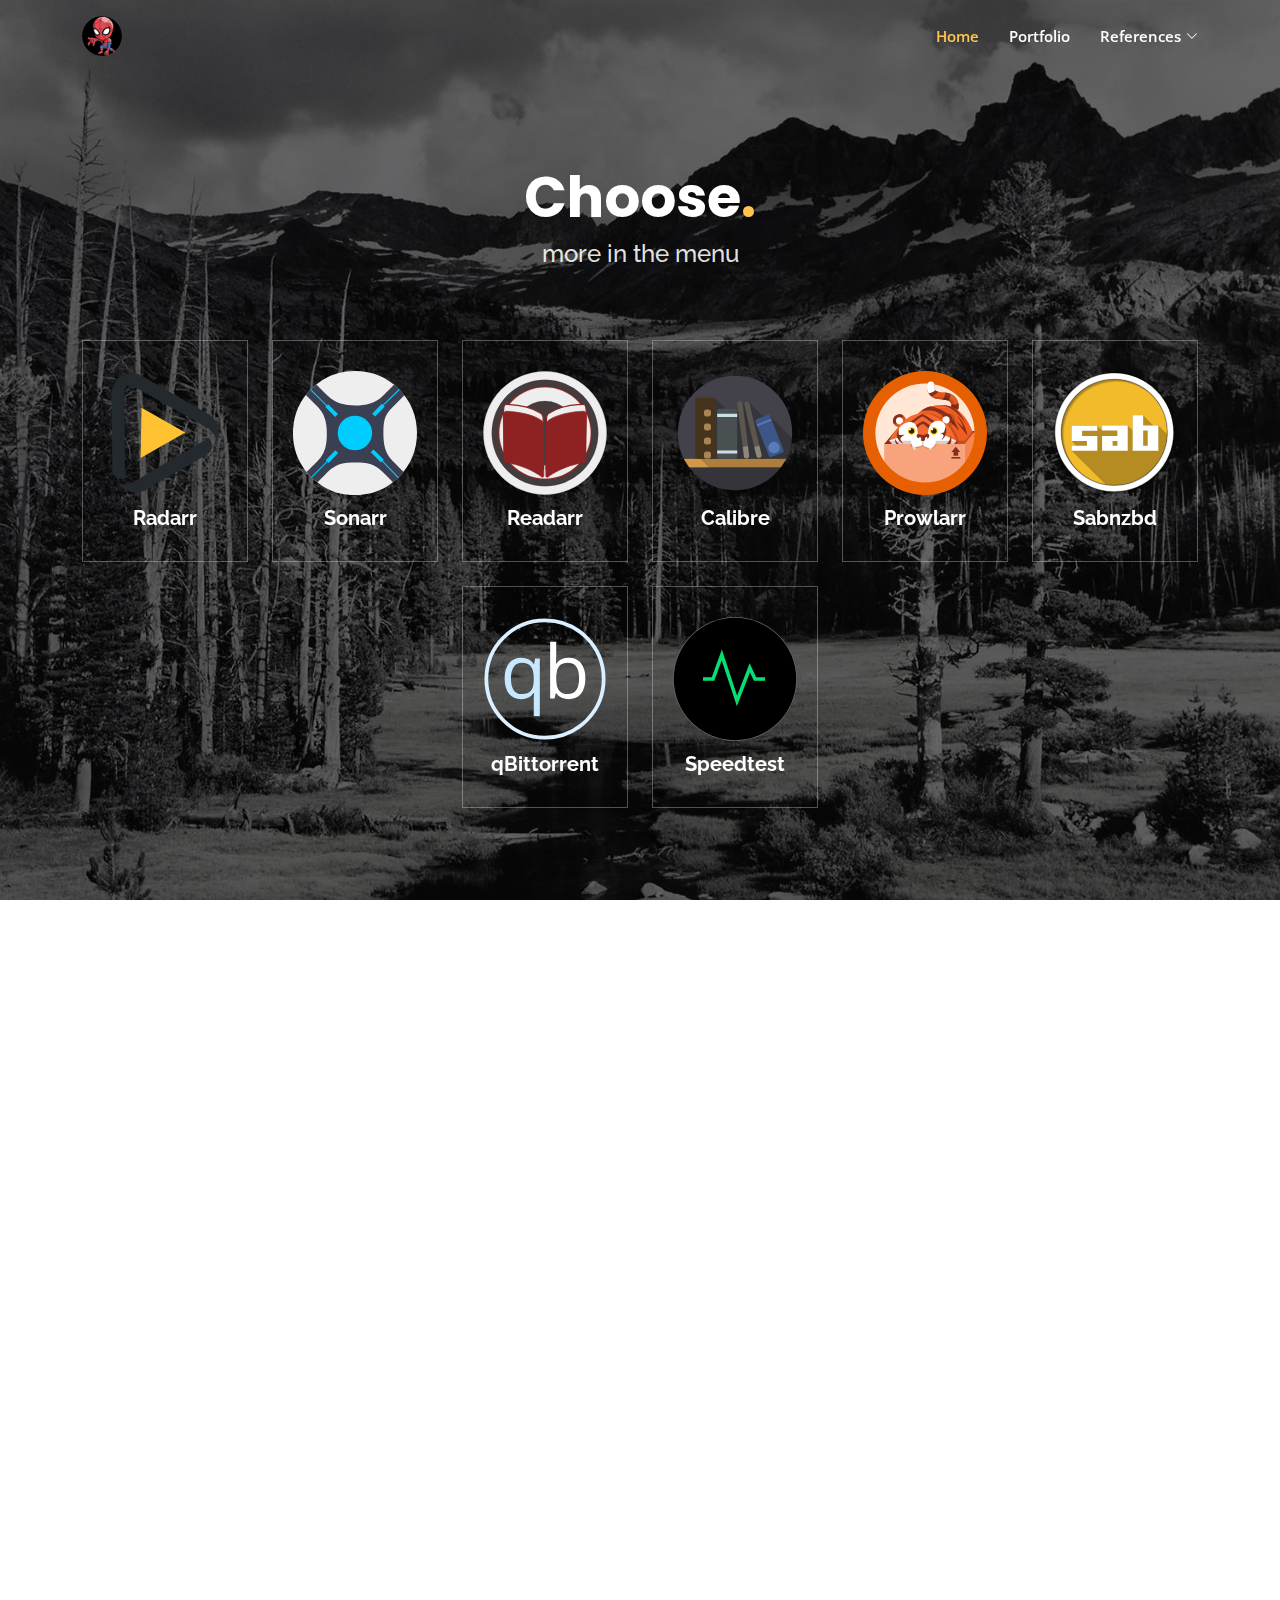
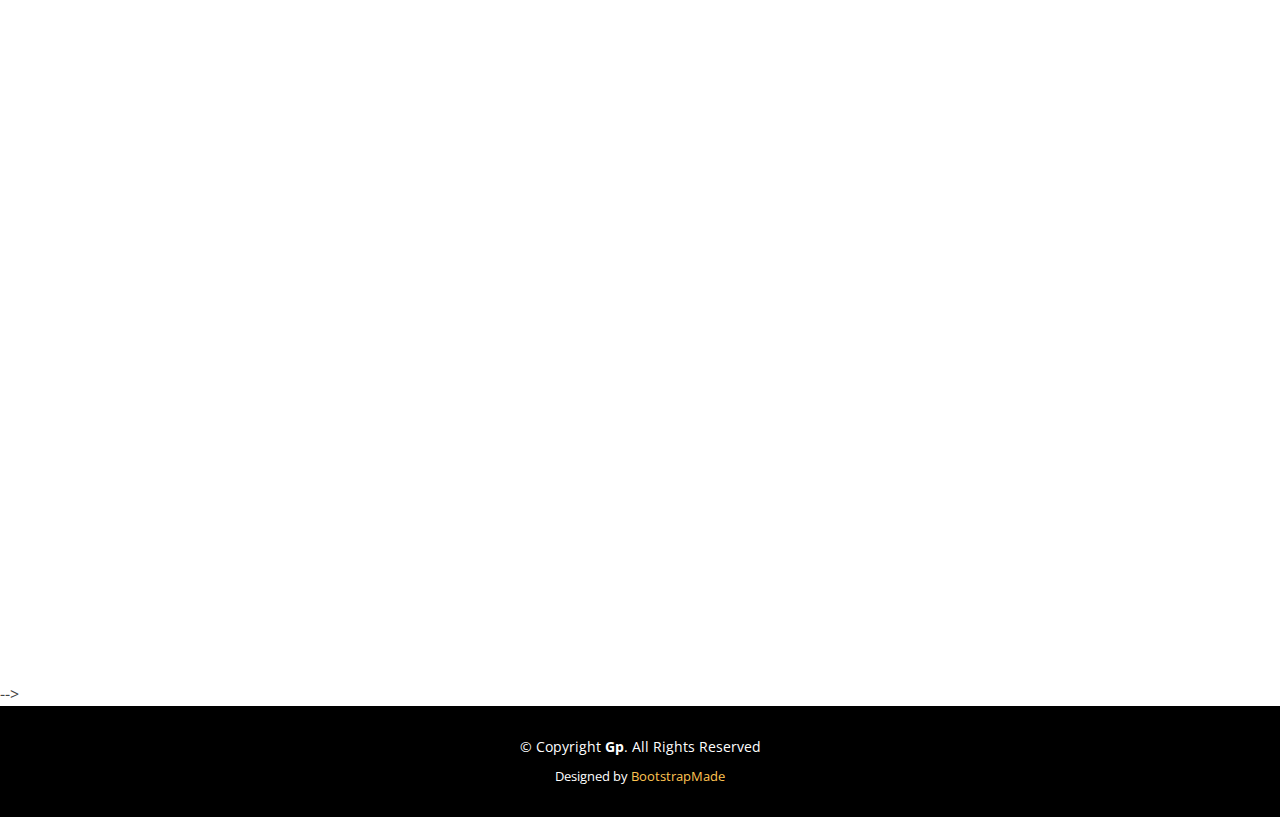
<file: index.html>
<!DOCTYPE html>
<html lang="en">

<head>
  <meta charset="utf-8">
  <meta content="width=device-width, initial-scale=1.0" name="viewport">

  <title>HomeServer Index</title>
  <meta content="" name="description">
  <meta content="" name="keywords">

  <!-- Favicons -->
  <link href="assets/img/Override/sm.png" rel="icon">

  <!-- Google Fonts -->
  <link href="https://fonts.googleapis.com/css?family=Open+Sans:300,300i,400,400i,600,600i,700,700i|Raleway:300,300i,400,400i,500,500i,600,600i,700,700i|Poppins:300,300i,400,400i,500,500i,600,600i,700,700i" rel="stylesheet">

  <!-- Vendor CSS Files -->
  <link href="assets/vendor/aos/aos.css" rel="stylesheet">
  <link href="assets/vendor/bootstrap/css/bootstrap.min.css" rel="stylesheet">
  <link href="assets/vendor/bootstrap-icons/bootstrap-icons.css" rel="stylesheet">
  <link href="assets/vendor/boxicons/css/boxicons.min.css" rel="stylesheet">
  <link href="assets/vendor/glightbox/css/glightbox.min.css" rel="stylesheet">
  <link href="assets/vendor/remixicon/remixicon.css" rel="stylesheet">
  <link href="assets/vendor/swiper/swiper-bundle.min.css" rel="stylesheet">

  <!-- Template Main CSS File -->
  <link href="assets/css/style.css" rel="stylesheet">

  <!-- =======================================================
  * Template Name: Gp
  * Updated: Jan 29 2024 with Bootstrap v5.3.2
  * Template URL: https://bootstrapmade.com/gp-free-multipurpose-html-bootstrap-template/
  * Author: BootstrapMade.com
  * License: https://bootstrapmade.com/license/
  ======================================================== -->
</head>

<body>

  <!-- ======= Header ======= -->
  <header id="header" class="fixed-top ">
    <div class="container d-flex align-items-center justify-content-lg-between">

      <h1 class="logo me-auto me-lg-0 col-1"><a href="side.html"><img src="assets/img/Override/sm.png" alt="" class="img-fluid"></a></h1>
      <!-- Uncomment below if you prefer to use an image logo -->
      <!-- <a href="index.html" class="logo me-auto me-lg-0"><img src="assets/img/logo.png" alt="" class="img-fluid"></a>-->

      <nav id="navbar" class="navbar order-last order-lg-0">
        <ul>
          <li><a class="nav-link scrollto active" href="#hero">Home</a></li>
          <!-- <li><a class="nav-link scrollto" href="#about">About</a></li> -->
          <!-- <li><a class="nav-link scrollto" href="#services">Services</a></li> -->
          <li><a class="nav-link scrollto " href="#portfolio">Portfolio</a></li>
          <!-- <li><a class="nav-link scrollto" href="#team">Team</a></li> -->
          <li class="dropdown"><a href="#"><span>References</span> <i class="bi bi-chevron-down"></i></a>
            <ul>
              
              <li class="dropdown"><a href="#"><span>Other Links</span> <i class="bi bi-chevron-right"></i></a>
                <ul>
                  <li><a  onclick="gourl('https://account.proton.me/login');">Proton</a></li>
                  <li><a  onclick="gourl('https://members.easynews.com/login');">EasyNews</a></li>
                  <li><a  onclick="gourl('https://nzbgeek.info/logon.php');">NZBgeek</a></li>
                </ul>
              </li>
              
              <li class="dropdown"><a href="#"><span>Containers/Guides</span> <i class="bi bi-chevron-right"></i></a>
                <ul>
                  <li><a onclick="gourl('https://dockstarter.com/');">DockSTARTer</a></li>
                  <li><a onclick="gourl('https://wiki.servarr.com/');">Servarr Wiki</a></li>
                  <li><a onclick="gourl('https://github.com/qdm12/gluetun');">Gluetun</a></li>
                  <li><a onclick="gourl('https://trash-guides.info/Hardlinks/How-to-setup-for/Docker/');">TRaSH Guides</a></li>
                  <li><a onclick="gourl('https://hub.docker.com/');">docker hub</a></li>
                </ul>
              </li>
              <li class="dropdown"><a href="#"><span>To Do</span> <i class="bi bi-chevron-right"></i></a>
                <ul>
                  <li><a onclick="gourl('https://recyclarr.dev/wiki/');">Recyclarr</a></li>
                  <li><a onclick="gourl('https://dockstarter.com/apps/h5ai/');">H5ai (file browser -- or paperless ngx)</a></li>
                  <li><a onclick="gourl('https://dockstarter.com/apps/piwigo/');">Piwigo (photos)</a></li>
                  <li><a onclick="gourl('https://dockstarter.com/apps/photostructure/');">PhotoStructure</a></li>
                  <li><a onclick="gourl('https://damselfly.info/');">damselfly (photos --or PhotoPrism or Lychee)</a></li>
                  <li><a onclick="gourl('https://dockstarter.com/apps/mylar3/');">Mylar3</a></li>
                  <li><a onclick="gourl('https://dockstarter.com/apps/adguard/');">Adguard</a></li>
                  <li><a onclick="gourl('https://dockstarter.com/apps/samba/');">Samba</a></li>
                  <li><a onclick="gourl('https://dockstarter.com/apps/jellyfin/');">Jellyfin ?</a></li>
                  <li><a onclick="gourl('https://github.com/awesome-selfhosted/awesome-selfhosted?tab=readme-ov-file#awesome-selfhosted');">Awesome-Selfhosted</a></li>
                </ul>
              </li>
            </ul>
          </li>
          <!-- <li><a class="nav-link scrollto" href="#contact">Contact</a></li> -->
        </ul>
        <i class="bi bi-list mobile-nav-toggle"></i>
      </nav><!-- .navbar -->

      <!-- <a href="#about" class="get-started-btn scrollto">Get Started</a> -->

    </div>
  </header><!-- End Header -->

  <!-- ======= Hero Section ======= -->
  <section id="hero" class="d-flex align-items-center justify-content-center">
    <div class="container" data-aos="fade-up">

      <div class="row justify-content-center" data-aos="fade-up" data-aos-delay="150">
        <div class="col-xl-6 col-lg-8">
          <h1>Choose<span>.</span></h1>
          <h2>more in the menu</h2>
        </div>
      </div>

      <div class="row gy-4 mt-5 justify-content-center" data-aos="zoom-in" data-aos-delay="250">
        <div class="col-xl-2 col-md-3 col-sm-4">
          <div class="icon-box" onclick="goto(7878);"">
            <svg viewBox="0 0 1024 1024" xmlns="http://www.w3.org/2000/svg" xmlns:xlink="http://www.w3.org/1999/xlink"><defs><path id="a" d="m0 0h1024v1024h-1024z"/><clipPath id="b"><use clip-rule="evenodd" xlink:href="#a"/></clipPath></defs><g clip-path="url(#b)"><use fill="none" xlink:href="#a"/><g transform="translate(70 21.00012)"><path d="m105.302 154.943 7.522 714.549c-60.173 7.522-105.30242-22.565-105.30242-82.737l-7.52158-594.205c0-188.03894 172.996-233.1684 278.298-157.9526l534.032 308.3846c75.216 52.651 90.259 150.431 52.651 218.125-7.521-52.651-30.086-82.737-75.216-112.823l-601.726-338.471c-45.129-30.0862-82.737-22.5646-82.737 45.13z" fill="#24292e"/><path d="m0 376.079c45.1295 15.043 90.259 7.521 127.867-15.043l616.769-361.036c37.608 52.651 30.087 105.302-15.043 135.388l-518.989 300.863c-75.216 37.608-172.9961 0-210.604-60.172z" fill="#24292e" transform="translate(60.17249 531.0214)"/><path d="m0 413.687 368.557-210.604-361.03543-203.083z" fill="#ffc230" transform="translate(240.6902 282.8092)"/></g></g></svg>
            <h3><a>Radarr</a></h3>
          </div>
        </div>
        <div class="col-xl-2 col-md-3 col-sm-4">
          <div class="icon-box" onclick="goto(8989);">
            <svg viewBox="0 0 216.7 216.9" xmlns="http://www.w3.org/2000/svg"><g clip-rule="evenodd"><path d="m216.7 108.45c0 29.833-10.533 55.4-31.6 76.7-.7.833-1.483 1.6-2.35 2.3-3.466 3.4-7.133 6.484-11 9.25-18.267 13.467-39.367 20.2-63.3 20.2-23.967 0-45.033-6.733-63.2-20.2-4.8-3.4-9.3-7.25-13.5-11.55-16.367-16.266-26.417-35.167-30.15-56.7-.733-4.2-1.217-8.467-1.45-12.8-.1-2.4-.15-4.8-.15-7.2 0-2.533.05-4.95.15-7.25 0-.233.066-.467.2-.7 1.567-26.6 12.033-49.583 31.4-68.95 21.3-21.033 46.867-31.55 76.7-31.55 29.933 0 55.484 10.517 76.65 31.55 21.067 21.433 31.6 47.067 31.6 76.9z" fill="#eee" fill-rule="evenodd"/><path d="m194.65 42.5-22.4 22.4c-13.098 13.098-14.25 24.5-14.25 44.6 0 17.934 2.852 34.352 16.2 47.7 9.746 9.746 19 18.95 19 18.95-2.5 3.067-5.2 6.067-8.1 9-.7.833-1.483 1.6-2.35 2.3-2.533 2.5-5.167 4.817-7.9 6.95l-17.55-17.55c-15.598-15.6-27.996-17.1-48.6-17.1-19.77 0-33.223 1.822-47.7 16.3-8.647 8.647-18.55 18.6-18.55 18.6-3.767-2.867-7.333-6.034-10.7-9.5-2.8-2.8-5.417-5.667-7.85-8.6 0 0 9.798-9.848 19.15-19.2 13.852-13.853 16.1-29.916 16.1-47.85 0-17.5-2.874-33.823-15.6-46.55-8.835-8.836-21.05-21-21.05-21 2.833-3.6 5.917-7.067 9.25-10.4 2.934-2.867 5.934-5.55 9-8.05l20.35 20.35c13.002 13.002 29.667 16.35 47.6 16.35 18.467 0 35.077-3.577 48.6-17.1 8.32-8.32 19.3-19.25 19.3-19.25 2.9 2.367 5.733 4.933 8.5 7.7 3.467 3.533 6.65 7.183 9.55 10.95z" fill="#3a3f51" fill-rule="evenodd"/><g><path d="m78.7 114c-.2-1.167-.332-2.35-.4-3.55-.032-.667-.05-1.333-.05-2 0-.7.018-1.367.05-2 0-.067.018-.133.05-.2.435-7.367 3.334-13.733 8.7-19.1 5.9-5.833 12.984-8.75 21.25-8.75 8.3 0 15.384 2.917 21.25 8.75 5.834 5.934 8.75 13.033 8.75 21.3s-2.916 15.35-8.75 21.25c-.2.233-.416.45-.65.65-.966.933-1.982 1.783-3.05 2.55-5.065 3.733-10.916 5.6-17.55 5.6s-12.466-1.866-17.5-5.6c-1.332-.934-2.582-2-3.75-3.2-4.532-4.5-7.316-9.734-8.35-15.7z" fill="#0cf" fill-rule="evenodd"/><g fill="none" stroke="#0cf" stroke-miterlimit="1"><path d="m157.8 59.75-15 14.65m-112.015-41.874 40.865 40.724m84.6 84.25 27.808 28.78m1.855-153.894-28.113 27.364m-125.45 126 27.35-27.4" stroke-width="2"/><path d="m157.8 59.75-16.95 17.2m-81.88-16.346 17.2 17.15m-16.547 80.676 16.75-17.4m61.928-1.396 18.028 17.945" stroke-width="7"/></g></g></g></svg>
            <h3><a >Sonarr</a></h3>
          </div>
        </div>
        <div class="col-xl-2 col-md-3 col-sm-4">
          <div class="icon-box" onclick="goto(8787);">
            <svg viewBox="0 0 1024 1024" xmlns="http://www.w3.org/2000/svg">
              <g>
               <title>background</title>
               <rect x="-1" y="-1" id="canvas_background" fill="none"/>
               <g id="canvasGrid" display="none">
                <rect id="svg_1" x="0" y="0" stroke-width="0" fill="url(#gridpattern)"/>
               </g>
              </g>
              <g>
               <title>Layer 1</title>
               <ellipse fill="#eeeeee" stroke="#443c3c" stroke-width="1.5" cx="512" cy="512" id="svg_2" rx="510" ry="510"/>
               <ellipse fill="#443c3c" stroke-width="1.5" cx="512" cy="512" id="svg_11" rx="440" ry="440" stroke="#443c3c"/>
               <ellipse fill="#8e2222" stroke-width="1.5" cx="512" cy="512" id="svg_12" rx="387" ry="387" stroke="#443c3c"/>
               <ellipse fill="#eeeeee" stroke="#8e2222" stroke-width="1.5" cx="512" cy="512" id="svg_13" rx="378" ry="378"/>
               <ellipse fill="#443c3c" stroke="#443c3c" stroke-width="1.5" cx="510.666667" cy="513.333333" id="svg_14" rx="265" ry="265"/>
               <path stroke="#8e2222" fill="#eeeeee" stroke-width="10" d="m175.710053,681.237221c0,0 -5.075603,-356.007066 -5.710046,-356.665506c0.634444,-53.1059 17.499829,-47.829396 30.453616,-49.40506c198.582985,10.830065 270.910328,71.251644 275.351487,73.499378c13.323459,5.017718 20.936854,31.781547 20.302411,31.123108c0.634444,0.658439 4.441159,420.60147 3.806697,419.943031c3.172272,22.454778 -13.323459,21.001691 -13.957903,20.343251c-124.986737,-98.151681 -297.557264,-122.854211 -298.191708,-123.512651c-12.054554,-0.794647 -12.054554,-15.325552 -12.054554,-15.325552z" id="svg_3"/>
               <path stroke="#8e2222" fill="#eeeeee" stroke-width="10" d="m845.789157,682.063637c0,0 5.076028,-356.877704 5.710555,-357.537759c-0.634508,-53.235774 -17.501351,-47.946362 -30.456244,-49.525877c-198.600031,10.856551 -270.933583,71.425895 -275.375122,73.679122c-13.324597,5.029987 -20.938649,31.85927 -20.30415,31.199225c-0.634499,0.660045 -4.441539,421.630074 -3.807021,420.970029c-3.172522,22.509688 13.324597,21.053047 13.959106,20.393002c124.997443,-98.391719 297.582778,-123.154662 298.217286,-123.814708c12.05559,-0.796596 12.05559,-15.363034 12.05559,-15.363034z" id="svg_4"/>
               <path stroke="#8e2222" fill="#8e2222" stroke-width="5" d="m173.13558,738.570552c0,0 -5.15755,-356.007074 -5.80224,-356.665508c0.64469,-53.1059 17.78238,-47.8294 30.94532,-49.405065c201.78931,10.830064 275.28445,71.25165 279.79732,73.499376c13.53858,5.017723 21.2749,31.781547 20.63021,31.123113c0.64469,0.658434 4.51287,420.601482 3.86816,419.943038c3.22349,22.454782 -13.53858,21.001693 -14.18327,20.343258c-127.00477,-98.151686 -302.36163,-122.854214 -303.00631,-123.512658c-12.24919,-0.794646 -12.24919,-15.325554 -12.24919,-15.325554z" id="svg_5"/>
               <path stroke="#8e2222" fill="#8e2222" stroke-width="5" d="m848.36364,739.063651c0,0 5.15798,-356.877693 5.80276,-357.537747c-0.64476,-53.235766 -17.78391,-47.946356 -30.94796,-49.525871c-201.80636,10.856552 -275.30771,71.425894 -279.82096,73.67912c-13.53972,5.029983 -21.2767,31.859265 -20.63195,31.199221c-0.64475,0.660044 -4.51325,421.630055 -3.86849,420.970011c-3.22374,22.509691 13.53972,21.053041 14.18447,20.392997c127.01549,-98.391708 302.38716,-123.154653 303.03191,-123.814697c12.25022,-0.796596 12.25022,-15.363033 12.25022,-15.363033z" id="svg_6"/>
              </g>
             </svg>
            <h3><a >Readarr</a></h3>
          </div>
        </div>
        <div class="col-xl-2 col-md-3 col-sm-4">
          <div class="icon-box" onclick="goto(8082);">
            <svg enable-background="new 0 0 1024 1024" image-rendering="optimizeSpeed" viewBox="0 0 1024 1024" xmlns="http://www.w3.org/2000/svg"><path d="m969.65 351.3q-8.6-20.85-19.4-40.85c-4.05-7.55-8.35-15.05-12.9-22.4-19.55-31.7-43.4-61.65-71.55-89.8-92.15-92.15-203.45-138.25-333.8-138.25s-241.6 46.1-333.75 138.25-138.25 203.4-138.25 333.75 46.1 241.65 138.25 333.8 203.4 138.2 333.75 138.2 241.65-46.05 333.8-138.2c50.75-50.8 87.55-107.4 110.35-169.75 18.55-50.85 27.85-105.5 27.85-164.05 0-44.9-5.45-87.55-16.4-127.95-1.25-4.55-2.55-9.1-3.9-13.6-4.1-13.3-8.8-26.35-14.05-39.15z" fill-opacity=".098039"/><path d="m958.55 354.65c-.3-.75-.6-1.65-.9-2.55-6.45-18.25-14.15-36.05-23.15-53.65-3.8-7.4-7.95-14.95-12.3-22.4-20.3-34.5-45.8-67.2-76.35-97.75-72.45-72.45-156.75-116.45-252.8-131.9-.3-.05-.6-.1-.85-.15-16.25-2.6-32.8-4.4-50.05-5.35-9.7-.55-19.85-.85-30.1-.85-9.35 0-18.6.25-27.9.75-118.35 6.1-220.3 51.95-305.85 137.5-56.5 56.5-95.65 120.15-117.45 190.7q-20.8 67.2-20.8 143.05c0 61.95 10.45 119.6 30.95 172.2 2.7 6.95 5.45 13.5 8.35 20 3.1 6.95 6.4 13.75 9.55 20h-.025 143.175 703.175.025c3.3-6.55 6.5-13.2 9.55-20 2.95-6.6 5.7-13.25 8.35-20 0-.05 0-.15.05-.2 3.95-10.25 7.55-20.65 10.75-31.15 2.2-7.3 4.25-14.7 6.15-22.3 7.85-31.85 12.45-65.25 13.65-100.05.2-6.05.3-12.25.3-18.5 0-.65 0-1.35 0-2 0-.35 0-.65 0-1-.2-40.65-4.95-79.5-14.3-117-1.1-4.35-2.35-9-3.65-13.6-2.25-7.85-4.75-15.8-7.55-23.8zm-449.5 629.4h3c10.3 0 20.5-.3 30.1-.8 2.5-.15 4.75-.3 6.95-.45 20.2-1.45 39.9-4.05 58.7-7.7 7.95-1.55 15.8-3.3 23.4-5.15 30.45-7.65 59.55-18.3 87.25-31.8 12.8-6.3 25.35-13.2 37.6-20.7 3.05-1.9 6.05-3.8 9.05-5.75 14.65-9.5 28.65-19.75 42.25-30.9 13.25-10.9 26.05-22.5 38.5-34.95 11.85-11.85 22.95-24.05 33.3-36.5 3.55-4.3 7-8.6 10.45-13.1h-.025-585.525-169.475.025c13.4 17.4 27.85 33.75 43.7 49.6 28.4 28.4 58.65 52.45 89.8 71.55 3.35 2 6.25 3.75 9.15 5.45 19.75 11.55 39.65 21.25 60.15 29.3 6.45 2.6 12.6 4.85 18.8 6.95 16.2 5.55 32.75 10.15 49 13.75 25.95 5.6 52.05 9.1 78.95 10.5h.4c8.5.45 16.6.7 24.5.7z" fill="#43414a"/><path d="m928.9 736.25c2.15-3.95 4.25-7.95 6.35-12h-.025-703.175l72 72h585.525.025c10.95-14.15 21-28.85 30.1-44 3.2-5.35 6.3-10.75 9.2-16z" fill="#ae7f3c"/><path d="m88.9 724.25c2.2 4.3 4.25 8.2 6.35 12 3.1 5.65 6.1 10.85 9.2 16 9.2 15.25 19.3 30.05 30.15 44h-.025 169.475l-72-72h-143.175" fill="#d39847"/><path d="m509.05 984.05q1.5 0 3 0c10.3 0 20.5-.3 30.1-.8 2.5-.15 4.75-.3 6.95-.45 20.2-1.45 39.9-4.05 58.7-7.7 7.95-1.55 15.8-3.3 23.4-5.15 30.45-7.65 59.55-18.3 87.25-31.8 12.8-6.3 25.35-13.2 37.6-20.7 3.05-1.9 6.05-3.8 9.05-5.75 14.65-9.5 28.65-19.75 42.25-30.9 13.25-10.9 26.05-22.5 38.5-34.95 11.85-11.85 22.95-24.05 33.3-36.5 3.55-4.3 7-8.6 10.45-13.1h-.025-755 .025c12.5 16.25 25.95 31.55 40.2 46.1l3.5 3.5c28.4 28.4 58.65 52.45 89.8 71.55 3.35 2 6.25 3.75 9.15 5.45 19.75 11.55 39.65 21.25 60.15 29.3 6.45 2.6 12.6 4.85 18.8 6.95 16.2 5.55 32.75 10.15 49 13.75 25.95 5.6 52.05 9.1 78.95 10.5h.4c8.5.45 16.6.7 24.5.7zm444.15-300c3.95-10.25 7.55-20.65 10.75-31.15 2.2-7.3 4.25-14.7 6.15-22.3 5.4-21.8 9.25-44.4 11.6-67.9.2-2.65.45-5.45.7-8.3.05-.3.05-.6.1-.9l-.025-.025-183.425-183.425-24 36-148-148-18 41-32-32-21.1 85-21-21-91.575-10.675 12.375 12.375-23.7-13.7 11.325 1.325-93.325-93.325-141.625 497.2h726.8.025c3.3-6.55 6.5-13.2 9.55-20 2.95-6.6 5.7-13.25 8.35-20 0-.05 0-.15.05-.2z" fill-opacity=".2"/><path d="m443.375 320.375-11.325-1.325 23.7 13.7z" fill="#7e8197"/><path d="m354 240.1q0-20-20-20h-130.55c-13.35 0-20 6.65-20 20v464.1c0 13.35 6.65 20 20 20h130.55c13.35 0 20-6.65 20-20z" fill="#46331b"/><path d="m307.7 323.4c-3.9-3.9-8.6-5.85-14.15-5.85h-18c-5.55 0-10.25 1.95-14.15 5.85s-5.85 8.6-5.85 14.15v18c0 5.55 1.95 10.25 5.85 14.15s8.6 5.85 14.15 5.85h18c5.55 0 10.25-1.95 14.15-5.85s5.85-8.6 5.85-14.15v-18c0-5.55-1.95-10.25-5.85-14.15zm0 116c-3.9-3.9-8.6-5.85-14.15-5.85h-18c-5.55 0-10.25 1.95-14.15 5.85s-5.85 8.6-5.85 14.15v18c0 5.55 1.95 10.25 5.85 14.15s8.6 5.85 14.15 5.85h18c5.55 0 10.25-1.95 14.15-5.85s5.85-8.6 5.85-14.15v-18c0-5.55-1.95-10.25-5.85-14.15zm5.85 130.15c0-5.55-1.95-10.25-5.85-14.15s-8.6-5.85-14.15-5.85h-18c-5.55 0-10.25 1.95-14.15 5.85s-5.85 8.6-5.85 14.15v18c0 5.55 1.95 10.25 5.85 14.15s8.6 5.85 14.15 5.85h18c5.55 0 10.25-1.95 14.15-5.85s5.85-8.6 5.85-14.15zm0 116c0-5.55-1.95-10.25-5.85-14.15s-8.6-5.85-14.15-5.85h-18c-5.55 0-10.25 1.95-14.15 5.85s-5.85 8.6-5.85 14.15v18c0 5.55 1.95 10.25 5.85 14.15s8.6 5.85 14.15 5.85h18c5.55 0 10.25-1.95 14.15-5.85s5.85-8.6 5.85-14.15z" fill="#aa8356"/><path d="m530 332c0-13.35-6.65-20-20-20h-126q-20 0-20 20v372.2c0 13.35 6.65 20 20 20h126c13.35 0 20-6.65 20-20z" fill="#485052"/><path d="m530.5 379.1v-26h-166v26zm0 303v-26h-166v26z" fill="#cbdee3"/><path d="m809.87 391.327-6.629-16.842c-4.89-12.423-13.513-16.175-25.936-11.286l-83.746 32.964c-12.422 4.889-16.174 13.513-11.285 25.935l6.629 16.842zm90.571 284.71c12.422-4.889 16.174-13.513 11.285-25.935l-94.531-240.165-120.966 47.613 94.53 240.165c4.89 12.423 13.513 16.175 25.936 11.286zm-46.399-88.667c12.254 5.333 20.868 14.247 25.776 26.716 4.907 12.469 4.681 24.863-.651 37.118-5.332 12.254-14.247 20.868-26.716 25.775-12.469 4.908-24.863 4.682-37.117-.65-12.255-5.332-20.868-14.247-25.776-26.716s-4.682-24.863.651-37.117c5.332-12.255 14.247-20.868 26.715-25.776 12.469-4.908 24.863-4.682 37.118.65z" fill="#3c5687"/><path d="m817.195 409.937-7.325-18.61-120.967 47.613 7.326 18.61z" fill="#5377bb"/><path d="m854.042 587.37c-12.255-5.332-24.649-5.558-37.118-.65-12.468 4.908-21.383 13.521-26.715 25.776-5.333 12.254-5.559 24.648-.651 37.117s13.521 21.384 25.776 26.716c12.254 5.332 24.648 5.558 37.117.65 12.469-4.907 21.384-13.521 26.716-25.775 5.332-12.255 5.558-24.649.651-37.118-4.908-12.469-13.522-21.383-25.776-26.716z" fill="#597bb8"/><path d="m566.824 253.662c-4.359-3.378-9.267-4.722-14.773-4.024l-3.968.503q-8.235 1.043-13.303 7.582c-3.378 4.359-4.722 9.267-4.024 14.773l44.774 353.324 43.651-5.531-44.774-353.324c-.698-5.506-3.224-9.924-7.583-13.303z" fill="#5b574e"/><path d="m611.917 722.059c5.506-.697 9.924-3.223 13.303-7.582 3.378-4.359 4.722-9.267 4.024-14.773l-10.063-79.415-43.651 5.531 10.063 79.415c.698 5.506 3.224 9.924 7.583 13.303 4.359 3.378 9.267 4.722 14.773 4.024z" fill="#8e887b"/><path d="m623.31 255.355c-4.684-2.912-9.705-3.743-15.109-2.482l-3.896.909q-8.083 1.885-12.451 8.911c-2.912 4.685-3.743 9.705-2.482 15.11l80.919 346.835 42.849-9.997-80.918-346.835c-1.261-5.405-4.228-9.539-8.912-12.451z" fill="#5b574e"/><path d="m716.395 716.618c5.405-1.261 9.539-4.227 12.451-8.911 2.912-4.685 3.743-9.705 2.482-15.11l-18.188-77.956-42.849 9.997 18.187 77.956c1.261 5.405 4.228 9.539 8.912 12.451s9.705 3.743 15.109 2.482z" fill="#8e887b"/></svg>
            <h3><a >Calibre</a></h3>
          </div>
        </div>
        <div class="col-xl-2 col-md-3 col-sm-4">
          <div class="icon-box" onclick="goto(9696);">
            <svg viewBox="0 0 1024 1024"  xmlns="http://www.w3.org/2000/svg"><g transform="matrix(5.46133333013 0 0 -5.46133333013 765.42405916342 2013.63476255505)"><circle cx="-46.403" cy="-274.958" fill="#ffe6d5" fill-rule="evenodd" r="90" stroke-width="1.68178" transform="scale(1 -1)"/><path d="m-108.10156 258.50681 16.177 19.001 121.483.403-15.767-19.404z" fill="#83331b"/><path d="m-144.13477 321.99023v68.08399a24.036282 10.884353 0 0 1 21.68555 10.82031h125.7714856a18.14059 11.337869 0 0 1 -1.5078125-4.52344 18.14059 11.337869 0 0 1 16.5742189-11.29297v-63.08789z" fill="#f8a37b" transform="matrix(.75000002 0 0 -.75000002 0 500.00002)"/><path d="m-38.32356 249.89581c1.962 1.06 4.991 4.244 3.122 7.428-.346.589-.684.968-1.008 1.183h8.145c-1.06-2.333-4.89-5.155-4.89-5.155s-.313-.606-2.011-1.941c-.961-.754-2.341-1.237-3.358-1.515m-24.041.131c-1.001.465-2.455 1.262-3.478 2.348-1.708 1.813-2.052 4.191-2.052 4.191l-1.208 1.941h4.853c-.324-.215-.661-.594-1.007-1.183-1.797-3.062.935-6.124 2.892-7.297m22.287.961c-1.065.104-3.04.372-5.015 1.03-2.911.97-4.609 3.153-4.609 3.153s-3.275-2.001-7.641-2.796c-1.458-.265-2.408-.354-3.028-.354-.01 0-.019 0-.029 0-.087 1.464-.387 3.029-.387 3.029s-.827 2.653-2.068 3.457h5.168 20.083c-1.241-.804-2.069-3.457-2.069-3.457s-.464-2.425-.405-4.062" fill="#da845d"/><path d="m-60.78656 255.04981s.923-4.821 0-5.458c-.922-.637-6.926 3.548-4.47 7.732s4.47-2.274 4.47-2.274" fill="#dee6e3"/><path d="m-39.67256 255.04981s-.922-4.821 0-5.458c.923-.637 6.927 3.548 4.471 7.732s-4.471-2.274-4.471-2.274" fill="#dee6e3"/><path d="m-75.27356 295.45981c1.117-5.335-2.302-10.566-7.637-11.683s-10.565 2.302-11.682 7.637 2.302 10.566 7.637 11.683 10.565-2.302 11.682-7.637" fill="#d4541e"/><path d="m-79.13656 301.41081c-2.176 1.581-4.979 2.281-7.819 1.686-5.335-1.117-8.754-6.348-7.637-11.683.243-1.161.69-2.224 1.282-3.177 4.349 1.479 10.933 5.007 14.174 13.174" fill="#852e1b"/><path d="m-79.55556 294.56281c.621-2.97-1.282-5.881-4.252-6.503-2.969-.622-5.881 1.281-6.503 4.251s1.282 5.881 4.251 6.503c2.97.622 5.882-1.281 6.504-4.251" fill="#fff"/><path d="m-11.97056 297.29481c-2.292 0-4.427 1.456-5.185 3.752-.941 2.854.602 5.932 3.449 6.887 1.578.545 9.258 3.6 6.96 10.765-1.66 5.18-4.8 5.934-14.08 6.919-1.702.18-3.461.368-5.289.629-6.567.938-11.396 3.654-14.351 8.072-4.312 6.445-2.622 13.751-2.415 14.562.744 2.922 3.717 4.683 6.64 3.943 2.922-.745 4.687-3.718 3.942-6.64.002 0-.74-3.391.946-5.845 1.168-1.701 3.45-2.804 6.783-3.281 1.632-.233 3.292-.409 4.897-.58 8.623-.915 19.355-2.056 23.327-14.443 4.228-13.187-6.004-21.855-13.912-24.464-.568-.187-1.145-.276-1.712-.276" fill="#e2591e"/><path d="m-31.35356 340.33881-.162.262c-3.6-2.3-8.146-2.791-10.691-2.868.426-1.138.987-2.289 1.74-3.414.966-1.445 2.153-2.688 3.516-3.766 4.784.793 8.636 4.38 10.757 6.815-2.455.573-4.194 1.564-5.16 2.971" fill="#852e1b"/><path d="m-19.75856 325.50081c3.913-.433 6.655-.862 8.622-1.688 1.349 2.24 3.232 5.957 3.93 10.147-2.897 1.167-6.016 1.739-9.03 2.126.263-2.716.078-7.398-3.522-10.585" fill="#852e1b"/><path d="m4.15644 311.99081c.613 2.488.673 5.256-.025 8.278-1.075-.869-2.457-1.657-4.202-2.11-2.954-.768-5.066-.721-6.408-.509.581-2.947-.577-5.128-2.15-6.674 4.852-2.119 9.593-.653 12.785 1.015" fill="#852e1b"/><path d="m-6.44656 314.85681c-.003.001-.006.003-.009.004.012.064.024.128.034.193l.001.002.028.238c.031.251.052.506.056.77l.001.16c-.004.338-.027.685-.081 1.047l.001-.001c-.066.45-.167.916-.322 1.404.111-.352.199-.693.265-1.025-.002 0-.004 0-.006.001.201-1.021.194-1.95.032-2.793m-.292 3.82c-.003.007-.005.015-.008.022-.856 2.671-2.105 4.165-4.386 5.121 2.281-.956 3.53-2.45 4.386-5.121.003-.007.005-.015.008-.022m-13.018 6.825c-.347.039-.704.077-1.07.116-1.702.18-3.461.368-5.29.629-.048.007-.097.014-.146.022.049-.008.098-.015.147-.022 1.828-.261 3.587-.449 5.289-.629.366-.039.723-.077 1.07-.116zm-6.54.772c-.007.001-.015.002-.023.003.008-.001.015-.002.023-.003m-.075.011c-.001 0-.002 0-.003 0z" fill="#83bad2"/><path d="m3.32344 309.50681c-.608.453-1.229.89-1.865 1.311.962.334 1.851.733 2.646 1.146.013-.008.025-.017.037-.026-.211-.844-.488-1.653-.818-2.431m-7.988 8.008c-.71 0-1.312.056-1.808.134-.066.332-.154.673-.265 1.025-.001.001-.001.002-.001.003-.003.007-.005.015-.008.022-.856 2.671-2.105 4.165-4.386 5.121.494.82 1.059 1.839 1.612 3.006 2.749-1.108 4.625-2.821 6.016-5.603.566-1.131.757-2.351.695-3.592-.685-.082-1.303-.116-1.855-.116m-15.092 7.987c-.347.039-.704.077-1.07.116-1.702.18-3.461.368-5.289.629-.049.007-.098.014-.147.022-.011.001-.023.003-.034.005-.008.001-.015.002-.023.003-.018.003-.035.005-.052.008-.001 0-.003 0-.003 0-4.878.737-8.769 2.481-11.64 5.178.341-.316.696-.619 1.064-.91.568.094 1.123.228 1.664.394 2.752-.893 6.221-1.645 10.437-1.887 2.795-.16 5.246-.326 7.403-.556-.54-1.068-1.287-2.095-2.31-3.002" fill="#ba4a1f"/><path d="m-36.95056 330.55281c-.368.291-.723.594-1.064.91-.306.287-.6.585-.883.893 1.024-.474 2.227-.959 3.611-1.409-.541-.166-1.096-.3-1.664-.394" fill="#6f2717"/><path d="m-11.13256 323.81981c-1.97.825-4.707 1.249-8.624 1.682 1.023.907 1.77 1.934 2.31 3.002 3.255-.346 5.842-.838 7.926-1.678-.553-1.167-1.118-2.186-1.612-3.006z" fill="#6f2717"/><path d="m1.45844 310.81781c-2.431 1.612-5.063 2.99-7.905 4.039.162.843.169 1.772-.032 2.793.002-.001.004-.001.006-.001.496-.078 1.098-.134 1.808-.134.552 0 1.17.034 1.855.116-.027-.549-.104-1.101-.219-1.652 2.551-1.103 4.934-2.454 7.133-4.015-.795-.413-1.684-.812-2.646-1.146" fill="#6f2717"/><path d="m1.95644 321.13981s-4.428 6.195-10.044 9.266c.233.715.442 1.456.617 2.217.927-.436 1.771-.935 2.477-1.507 4.964-4.019 6.95-9.976 6.95-9.976m-18.127 12.572c-3.248 1.173-5.535 1.865-5.535 1.865s2.427-.091 5.54-.568c.014-.409.015-.844-.005-1.297" fill="#e66733"/><path d="m-8.08756 330.40581c-.478.261-.964.5-1.456.71-2.364 1.009-4.67 1.89-6.627 2.596.02.453.019.888.005 1.297 2.763-.423 6.066-1.15 8.695-2.386-.175-.761-.384-1.502-.617-2.217" fill="#94401d"/><path d="m-57.68656 303.78381s14.474 17.064 43.825 12.94 40.267-42.45 40.267-42.45l-12.614-15.767h-71.478z" fill="#ef5d22"/><path d="m-53.06456 307.88981c3.118.854 8.074 1.536 15.715 1.011 18.532-1.273 42.591-30.99 42.591-30.99s-10.668 33.893-44.619 36.942c-6.085-1.951-10.642-4.693-13.687-6.963" fill="#852e1b"/><path d="m5.02844 263.29881h-4.184c-1.15 3.215-6.923 18.376-16.161 26.318-7.613 6.544-18.654 14.166-32.41 14.879.704.036 1.401.054 2.092.054 9.919 0 18.501-3.657 25.49-8.144.021.129.034.258.061.388.293 1.403.874 2.67 1.665 3.758 5.534-3.983 10.713-8.764 14.808-12.906-.999-.954-2.191-1.692-3.497-2.159 6.883-8.215 11.163-19.471 12.136-22.188m-6.338 27.706c-2.837 4.334-6.709 9.107-11.819 13.25.149.042.3.08.451.116l.167.041c.259.056.521.099.786.134l.227.033c.249.027.501.04.754.048.091.003.181.012.273.012h.023c.245 0 .492-.016.74-.034.09-.006.18-.006.271-.015.344-.035.689-.086 1.035-.159 5.335-1.117 8.754-6.347 7.637-11.682-.117-.56-.289-1.092-.492-1.606l-.034-.091c-.006-.016-.012-.031-.019-.047" fill="#c74d1f"/><path d="m-3.61056 287.64581c-4.095 4.142-9.274 8.923-14.808 12.906.616.847 1.361 1.585 2.198 2.193.269.196.548.378.835.545l.017.01c.278.161.564.309.857.443l.053.025c.278.125.562.236.852.335l.105.038c.124.04.248.078.373.114 5.11-4.143 8.982-8.916 11.819-13.25-.207-.503-.456-.98-.737-1.433v-.001c-.442-.711-.969-1.357-1.564-1.925" fill="#6f2717"/><path d="m-24.26856 296.79381c-1.117-5.335 2.303-10.565 7.637-11.682 5.335-1.117 10.566 2.302 11.683 7.637s-2.302 10.565-7.637 11.682-10.565-2.302-11.683-7.637" fill="#d4541e"/><path d="m-20.40556 302.74481c2.176 1.581 4.98 2.281 7.82 1.686 5.335-1.117 8.754-6.347 7.637-11.682-.243-1.162-.691-2.225-1.282-3.178-4.35 1.48-10.934 5.007-14.175 13.174" fill="#852e1b"/><path d="m-19.98556 295.89681c-.622-2.969 1.282-5.881 4.251-6.503 2.97-.622 5.881 1.282 6.503 4.251.622 2.97-1.281 5.882-4.251 6.504-2.97.621-5.881-1.282-6.503-4.252" fill="#fff"/><path d="m-95.60856 258.50681-4.852 4.94s15.465 31.449 36.75 38.724c21.286 7.276 38.024-3.64 48.394-12.554 10.37-8.915 16.373-26.926 16.373-26.926l-3.82-4.184z" fill="#f46a2f"/><path d="m-71.12356 289.57081s17.435 13.737 20.853 13.737c3.419 0 20.078-12.054 20.078-12.054l-2.762-3.317s-14.548 11.807-17.316 11.807-16.459-11.807-16.459-11.807z" fill="#852e1b"/><path d="m-62.48456 284.29281s10.016 8.491 12.885 8.491 12.401-7.399 12.401-7.399l-2.597-5.067s-7.579 8.22-9.804 8.22-10.777-7.641-10.777-7.641z" fill="#852e1b"/><path d="m-100.46056 263.44681 13.49 4.52s-4.302 14.009 8.251 20.74 18.102-.182 19.83-4.184c1.729-4.003 1.729-14.555 1.729-14.555h14.954s-.157 15.707 6.271 20.194c6.428 4.488 16.095 5.094 19.873-3.274 3.778-8.369 0-15.646 0-15.646l17.119-8.551-3.82-4.184h-92.845z" fill="#fff"/><path d="m-60.78656 277.91081c0-3.282-2.66-5.943-5.943-5.943-3.282 0-5.943 2.661-5.943 5.943s2.661 5.943 5.943 5.943c3.283 0 5.943-2.661 5.943-5.943" fill="#fddd04"/><path d="m-62.48456 277.91081c0-2.344-1.901-4.245-4.245-4.245s-4.244 1.901-4.244 4.245 1.9 4.244 4.244 4.244 4.245-1.9 4.245-4.244" fill="#391913"/><path d="m-67.62156 280.55381c0-.967-.784-1.751-1.751-1.751s-1.751.784-1.751 1.751.784 1.751 1.751 1.751 1.751-.784 1.751-1.751" fill="#fff"/><path d="m-27.01156 277.91081c0-3.282-2.661-5.943-5.943-5.943s-5.943 2.661-5.943 5.943 2.661 5.943 5.943 5.943 5.943-2.661 5.943-5.943" fill="#fddd04"/><path d="m-28.70956 277.91081c0-2.344-1.901-4.245-4.245-4.245s-4.244 1.901-4.244 4.245 1.9 4.244 4.244 4.244 4.245-1.9 4.245-4.244" fill="#391913"/><path d="m-33.84656 280.55381c0-.967-.784-1.751-1.752-1.751-.967 0-1.751.784-1.751 1.751s.784 1.751 1.751 1.751c.968 0 1.752-.784 1.752-1.751" fill="#fff"/><path d="m13.79144 258.50681h-12.371l3.821 4.184s-.072.214-.213.608h8.763l11.536 14.197c.723-1.989 1.073-3.206 1.078-3.222z" fill="#c74d1f"/><path d="m1.42044 258.50681h-4.184l3.82 4.184s-.071.214-.212.608h4.184c.141-.394.213-.608.213-.608z" fill="#a33f1e"/><path d="m1.05644 262.69081-1.217.608h1.005c.141-.394.212-.608.212-.608z" fill="#de581d"/><path d="m-2.76356 258.50681h-92.845l-4.706 4.792h100.154l1.217-.608-3.82-4.184" fill="#d5d0cd"/><path d="m-58.97456 271.48281s-5.68-1.462-7.755-6.855c-2.075-5.394.745-9.305 5.475-10.397 4.731-1.091 11.553 2.456 11.553 2.456s5.602-5.458 12.352-4.093c6.75 1.364 8.934 9.096 5.659 13.736-3.275 4.639-11.28 5.153-11.28 5.153s-12.179-3.488-16.004 0" fill="#fff"/><path d="m-49.70156 256.68681s.282-.27.773-.664v8.605c0 .37-.301.671-.671.671-.369 0-.671-.301-.671-.671v-8.217c.356.167.569.276.569.276" fill="#a6b9b5"/><g fill="#852e1b"><path d="m-42.30556 265.56381s4.394 5.176 1.554 7.403c-2.841 2.228-5.535-1.611-9.101-1.267s-7.301 3.095-8.825.572c-1.523-2.522 2.303-5.562 2.303-5.562s.908 2.659 3.196 1.379c2.289-1.28.361-3.99.361-3.99s1.685-1.104 3.059-1.331c1.374-.228 3.509 1.549 3.509 1.549s-1.109 3.074 1.246 4.262c2.356 1.189 2.698-3.015 2.698-3.015"/><path d="m-85.90456 281.52781s-3.367-4.374-3.094-10.832c.273-6.459 9.56-12.189 9.56-12.189l-3.656 5.688c-.913 1.42-.603 3.3.717 4.353l5.659 4.513s-7.641-2.456-8.914-.637c-1.274 1.82-.272 9.104-.272 9.104"/><path d="m-15.45756 285.37981s-.525-5.679-1.92-8.498c-1.396-2.82-6.217-1.547-6.217-1.547s5.367-2.729 5.367-4.457c0-1.729-3.639-7.186-3.639-7.186s11.817 7.446 6.409 21.688"/><path d="m-86.02656 258.50681s-2.365 1.758-3.882 4.245c-1.516 2.486-2.001 4.002-2.001 4.002s-.182-3.275.728-5.458 1.637-2.789 1.637-2.789z"/><path d="m-13.74056 258.50681s2.209 1.81 4.124 5.185c1.915 3.374 2.608 7.791 2.608 7.791s.909-6.366.303-9.095c-.607-2.729-1.577-3.881-1.577-3.881z"/><path d="m-4.78756 314.17381c-2.809 1.198-5.822 2.093-9.074 2.55-2.707.38-5.285.578-7.739.628 4.835-1.15 14.841-4.264 22.793-11.581 10.901-10.029 15.146-19.22 15.146-19.22s-6.557 18.098-21.126 27.623"/><path d="m1.95644 301.95081s7.105-5.586 11.35-16.571 4.124-13.897 4.124-13.897l-18.072 22.682 12.008-11.037s-.486 6.443-9.41 18.823"/></g><path d="m39.412109 296.11914-21.023437 25.87109v59.92579a9.2970522 17.233561 0 0 1 5.419922-3.23047 9.2970522 17.233561 0 0 1 5.197265 2.94336l10.40625-18.88477z" fill="#f6854f" transform="matrix(.75000002 0 0 -.75000002 0 500.00002)"/><path d="m-3.30956 240.43481h7.034v5.97h3.188l-6.705 7.626-6.705-7.626h3.188z" fill="#852e1b"/><path d="m.20744 238.61981h-6.705v-2.309h13.41v2.309z" fill="#852e1b"/><path d="m-4.28656 310.01981c-3.321 1.214-7.933 2.459-13.091 2.58-.665.016-1.339.023-2.015.023-2.736 0-5.535-.12-8.147-.292-1.365.475-2.782.899-4.25 1.261 3.254.749 7.275 1.374 11.627 1.374 1.151 0 2.323-.044 3.511-.14 1.663-.135 3.198-.364 4.61-.658 2.489-1.076 5.144-2.437 7.755-4.148" fill="#f06c34"/><path d="m-39.79556 311.08381s3.151 1.392 8.006 2.508c1.468-.362 2.885-.786 4.25-1.261-6.75-.447-12.256-1.247-12.256-1.247" fill="#94401d"/><path d="m1.05644 307.62781s-2.028 1.18-5.343 2.392c-2.611 1.711-5.266 3.072-7.755 4.148 9.116-1.899 13.098-6.54 13.098-6.54" fill="#94401d"/><path d="m-46.403322 368.70754a93.750002 93.750002 0 0 1 -93.749998-93.75001 93.750002 93.750002 0 0 1 93.749998-93.75 93.750002 93.750002 0 0 1 93.750003 93.75 93.750002 93.750002 0 0 1 -93.750003 93.75001zm0-18.75a75 75 0 0 0 75.000002-75.00001 75 75 0 0 0 -75.000002-75 75 75 0 0 0 -74.999998 75 75 75 0 0 0 74.999998 75.00001z" fill="#e66001" fill-rule="evenodd" stroke-width=".691367"/><path d="m-31.35356 340.33881c-1.686 2.454-.944 5.845-.946 5.845.745 2.922-1.02 5.895-3.942 6.64-2.923.74-5.896-1.021-6.64-3.943-.2-.781-1.757-7.578 1.972-13.834 2.907.545 7.163 1.779 10.204 4.534-.24.239-.463.488-.648.758" fill="#fff"/></g></svg>
            <h3><a >Prowlarr</a></h3>
          </div>
        </div>
        <div class="col-xl-2 col-md-3 col-sm-4">
          <div class="icon-box" onclick="goto(8090);">
            <svg viewBox="0 0 512 512" xmlns="http://www.w3.org/2000/svg"><text x="729.64" y="231.36"><tspan x="729.64" y="231.36"/></text><text transform="scale(4.0128 .2492)" x="378.91" y="579.26"/><text x="1310.91" y="151.36"><tspan x="1310.91" y="151.36"/></text><text transform="scale(4.0128 .2492)" x="523.76" y="258.22"/><text x="239.33" y="-29.9"><tspan x="239.33" y="-29.9"/></text><text transform="scale(4.0128 .2492)" x="256.72" y="-469.13"/><text x="1337.38" y="-246.37"><tspan x="1337.38" y="-246.37"/></text><text transform="scale(4.0128 .2492)" x="530.36" y="-1337.8"/><text x="1918.65" y="-326.37"><tspan x="1918.65" y="-326.37"/></text><text transform="scale(4.0128 .2492)" x="675.21" y="-1658.83"/><text x="1529.53" y="-798.77"><tspan x="1529.53" y="-798.77"/></text><text transform="scale(4.0128 .2492)" x="578.24" y="-3554.48"/><text x="2110.79" y="-878.78"><tspan x="2110.79" y="-878.78"/></text><text transform="scale(4.0128 .2492)" x="723.09" y="-3875.52"/><text x="277.99" y="535.94"><tspan x="277.99" y="535.94"/></text><g fill-rule="evenodd"><path d="m471.95 253.05c0 120.9-98.01 218.91-218.91 218.91s-218.91-98.01-218.91-218.91 98.01-218.91 218.91-218.91 218.91 98.01 218.91 218.91" fill="#f2bb2c"/><path d="m256 1c-140.83 0-255 114.17-255 255s114.17 255 255 255 255-114.17 255-255-114.17-255-255-255m8.827 44.931c120.9 0 218.9 98 218.9 218.9s-98 218.9-218.9 218.9-218.93-98-218.93-218.9 98.03-218.9 218.93-218.9" fill-opacity=".067"/><g fill-opacity=".129"><path d="m256 4.43c-138.94 0-251.57 112.63-251.57 251.57s112.63 251.57 251.57 251.57 251.57-112.63 251.57-251.57-112.63-251.57-251.57-251.57m5.885 38.556c120.9 0 218.9 98 218.9 218.9s-98 218.9-218.9 218.9-218.93-98-218.93-218.9 98.03-218.9 218.93-218.9"/><path d="m256 8.36c-136.77 0-247.64 110.87-247.64 247.64s110.87 247.64 247.64 247.64 247.64-110.87 247.64-247.64-110.87-247.64-247.64-247.64m2.942 31.691c120.9 0 218.9 98 218.9 218.9s-98 218.9-218.9 218.9-218.93-98-218.93-218.9 98.03-218.9 218.93-218.9"/></g><path d="m253.04 7.86c-135.42 0-245.19 109.78-245.19 245.19 0 135.42 109.78 245.19 245.19 245.19 135.42 0 245.19-109.78 245.19-245.19 0-135.42-109.78-245.19-245.19-245.19m0 26.297c120.9 0 218.9 98 218.9 218.9s-98 218.9-218.9 218.9-218.93-98-218.93-218.9 98.03-218.9 218.93-218.9z" fill="#fff" stroke="#000" stroke-opacity=".31" stroke-width="4.904"/></g><text x="729.64" y="231.36"><tspan x="729.64" y="231.36"/></text><text transform="scale(4.0128 .2492)" x="378.91" y="579.26"/><text x="1310.91" y="151.36"><tspan x="1310.91" y="151.36"/></text><text transform="scale(4.0128 .2492)" x="523.76" y="258.22"/><text x="239.33" y="-29.9"><tspan x="239.33" y="-29.9"/></text><text transform="scale(4.0128 .2492)" x="256.72" y="-469.13"/><text x="1337.38" y="-246.37"><tspan x="1337.38" y="-246.37"/></text><text transform="scale(4.0128 .2492)" x="530.36" y="-1337.8"/><text x="1918.65" y="-326.37"><tspan x="1918.65" y="-326.37"/></text><text transform="scale(4.0128 .2492)" x="675.21" y="-1658.83"/><text x="1529.53" y="-798.77"><tspan x="1529.53" y="-798.77"/></text><text transform="scale(4.0128 .2492)" x="578.24" y="-3554.48"/><text x="2110.79" y="-878.78"><tspan x="2110.79" y="-878.78"/></text><text transform="scale(4.0128 .2492)" x="723.09" y="-3875.52"/><text x="277.99" y="535.94"><tspan x="277.99" y="535.94"/></text><g fill-rule="evenodd"><path d="m329 182.86v62.25l-20.453-20.453h-105.84v20.646l-19.695-19.695h-105.84v63.808l18.826 18.826h-18.826v20.898l139.85 139.85c11.722 1.941 23.755 2.967 36.03 2.967 118.04 0 214.24-93.44 218.73-210.38l-36.926-36.926h-20.678l-41.797-41.797h-43.37" opacity=".25"/><path d="m329 182.86v146.28h105.84v-104.49h-62.47v-41.797h-43.37m-126.3 41.797v20.898h62.922v22.957h-62.922v60.63h105.84v-104.48h-105.84m-125.54.952v63.808h62.928v18.827h-62.928v20.898h105.84v-60.632h-62.922v-22.01h62.922v-20.898h-105.84m295.21 19.947h18.652v62.689h-18.652zm-126.3 43.862h20v18.827h-20z" fill="#fff"/></g></svg>
            <h3><a >Sabnzbd</a></h3>
          </div>
        </div>
        <div class="col-xl-2 col-md-3 col-sm-4">
          <div class="icon-box" onclick="goto(8091);">
            <svg viewBox="0 0 1024 1024" xmlns="http://www.w3.org/2000/svg" xmlns:xlink="http://www.w3.org/1999/xlink"><linearGradient id="a" gradientUnits="userSpaceOnUse" x1="348.2829" x2="782.05951" y1="0" y2="786.48322"><stop offset="0" stop-color="#72b4f5"/><stop offset="1" stop-color="#356ebf"/></linearGradient><g fill="none" fill-rule="evenodd" transform="matrix(.97656268 0 0 .9765624 11.999908 12.000051)"><circle cx="512" cy="512" fill="url(#a)" r="496" stroke="#daefff" stroke-width="32"/><path d="m712.898 332.399q66.657 0 103.38 45.671 37.03 45.364 37.03 128.684 0 83.32-37.34 129.61-37.03 45.98-103.07 45.98-33.02 0-60.484-12.035-27.156-12.344-45.672-37.649h-3.703l-10.8 43.512h-36.724v-480.172h51.227v116.65q0 39.191-2.469 70.359h2.47q35.796-50.61 106.155-50.61zm-7.406 42.894q-52.46 0-75.605 30.242-23.145 29.934-23.145 101.219 0 71.285 23.762 102.145 23.761 30.55 76.222 30.55 47.215 0 70.36-34.254 23.144-34.562 23.144-99.058 0-66.04-23.144-98.442-23.145-32.402-71.594-32.402z" fill="#fff"/><path d="m317.273 639.45q51.227 0 74.68-27.466 23.453-27.464 24.996-92.578v-11.418q0-70.976-24.07-102.144-24.07-31.168-76.223-31.168-45.055 0-69.125 35.18-23.762 34.87-23.762 98.75 0 63.879 23.454 97.515 23.761 33.328 70.05 33.328zm-7.715 42.894q-65.421 0-102.144-45.98-36.723-45.981-36.723-128.376 0-83.011 37.032-129.609 37.03-46.598 103.07-46.598 69.433 0 106.773 52.461h2.778l7.406-46.289h40.426v490.047h-51.227v-144.73q0-30.86 3.395-52.461h-4.012q-35.488 51.535-106.774 51.535z" fill="#c8e8ff"/></g></svg>
            <h3><a >qBittorrent</a></h3>
          </div>
        </div>
        <!-- <div class="col-xl-2 col-md-3 col-sm-4">
          <div class="icon-box" onclick="goto(8071);">
            <svg xmlns="http://www.w3.org/2000/svg" viewBox="0 0 24 24" style="fill: rgba(255, 194, 49, 1);">
              <path d="M2.165 19.551c.186.28.499.449.835.449h15c.4 0 .762-.238.919-.606l3-7A.998.998 0 0 0 21 11h-1V8c0-1.103-.897-2-2-2h-6.655L8.789 4H4c-1.103 0-2 .897-2 2v13h.007a1 1 0 0 0 .158.551zM18 8v3H6c-.4 0-.762.238-.919.606L4 14.129V8h14" 
                stroke="rgba(255, 194, 49. 1)"
                stroke-width="1"
              />
            </svg>
            <h3><a >gossa</a></h3>
          </div>
        </div> -->
        <div class="col-xl-2 col-md-3 col-sm-4">
          <div class="icon-box" onclick="goto(8070);">
            <svg version="1.0" xmlns="http://www.w3.org/2000/svg"
                viewBox="0 0 310.000000 310.000000"
                preserveAspectRatio="xMidYMid meet">
              <circle cx="155" cy="155" r="155" fill="#666666" />
              <circle cx="155" cy="155" r="153" fill="#000000" />
              <path d="M75,155 L100,155 L122,95 L160,210 L192,127 L205,155 L230,155"
                stroke="rgb(7,223,114)" fill="none" stroke-width="9" />
           </svg>
           <h3><a >Speedtest</a></h3>
          </div>
        </div>
      </div>

    </div>
  </section><!-- End Hero -->

  <main id="main">

    <!-- ======= ============= ======= -->
    <!-- ======= About Section ======= -->
<!--     <section id="about" class="about">
      <div class="container" data-aos="fade-up">

        <div class="row">
          <div class="col-lg-6 order-1 order-lg-2" data-aos="fade-left" data-aos-delay="100">
            <img src="assets/img/about.jpg" class="img-fluid" alt="">
          </div>
          <div class="col-lg-6 pt-4 pt-lg-0 order-2 order-lg-1 content" data-aos="fade-right" data-aos-delay="100">
            <h3>Voluptatem dignissimos provident quasi corporis voluptates sit assumenda.</h3>
            <p class="fst-italic">
              Lorem ipsum dolor sit amet, consectetur adipiscing elit, sed do eiusmod tempor incididunt ut labore et dolore
              magna aliqua.
            </p>
            <ul>
              <li><i class="ri-check-double-line"></i> Ullamco laboris nisi ut aliquip ex ea commodo consequat.</li>
              <li><i class="ri-check-double-line"></i> Duis aute irure dolor in reprehenderit in voluptate velit.</li>
              <li><i class="ri-check-double-line"></i> Ullamco laboris nisi ut aliquip ex ea commodo consequat. Duis aute irure dolor in reprehenderit in voluptate trideta storacalaperda mastiro dolore eu fugiat nulla pariatur.</li>
            </ul>
            <p>
              Ullamco laboris nisi ut aliquip ex ea commodo consequat. Duis aute irure dolor in reprehenderit in voluptate
              velit esse cillum dolore eu fugiat nulla pariatur. Excepteur sint occaecat cupidatat non proident
            </p>
          </div>
        </div>

      </div>
    </section> -->
    <!-- End About Section -->

    <!-- ======= =============== ======= -->
    <!-- ======= Clients Section ======= -->
<!--     <section id="clients" class="clients">
      <div class="container" data-aos="zoom-in">

        <div class="clients-slider swiper">
          <div class="swiper-wrapper align-items-center">
            <div class="swiper-slide"><img src="assets/img/clients/client-1.png" class="img-fluid" alt=""></div>
            <div class="swiper-slide"><img src="assets/img/clients/client-2.png" class="img-fluid" alt=""></div>
            <div class="swiper-slide"><img src="assets/img/clients/client-3.png" class="img-fluid" alt=""></div>
            <div class="swiper-slide"><img src="assets/img/clients/client-4.png" class="img-fluid" alt=""></div>
            <div class="swiper-slide"><img src="assets/img/clients/client-5.png" class="img-fluid" alt=""></div>
            <div class="swiper-slide"><img src="assets/img/clients/client-6.png" class="img-fluid" alt=""></div>
            <div class="swiper-slide"><img src="assets/img/clients/client-7.png" class="img-fluid" alt=""></div>
            <div class="swiper-slide"><img src="assets/img/clients/client-8.png" class="img-fluid" alt=""></div>
          </div>
          <div class="swiper-pagination"></div>
        </div>

      </div>
    </section> -->
    <!-- End Clients Section -->

    <!-- ======= ================ ======= -->
    <!-- ======= Features Section ======= -->
    <!-- <section id="features" class="features">
      <div class="container" data-aos="fade-up">

        <div class="row">
          <div class="image col-lg-6" style='background-image: url("assets/img/features.jpg");' data-aos="fade-right"></div>
          <div class="col-lg-6" data-aos="fade-left" data-aos-delay="100">
            <div class="icon-box mt-5 mt-lg-0" data-aos="zoom-in" data-aos-delay="150">
              <i class="bx bx-receipt"></i>
              <h4>Est labore ad</h4>
              <p>Consequuntur sunt aut quasi enim aliquam quae harum pariatur laboris nisi ut aliquip</p>
            </div>
            <div class="icon-box mt-5" data-aos="zoom-in" data-aos-delay="150">
              <i class="bx bx-cube-alt"></i>
              <h4>Harum esse qui</h4>
              <p>Excepteur sint occaecat cupidatat non proident, sunt in culpa qui officia deserunt</p>
            </div>
            <div class="icon-box mt-5" data-aos="zoom-in" data-aos-delay="150">
              <i class="bx bx-images"></i>
              <h4>Aut occaecati</h4>
              <p>Aut suscipit aut cum nemo deleniti aut omnis. Doloribus ut maiores omnis facere</p>
            </div>
            <div class="icon-box mt-5" data-aos="zoom-in" data-aos-delay="150">
              <i class="bx bx-shield"></i>
              <h4>Beatae veritatis</h4>
              <p>Expedita veritatis consequuntur nihil tempore laudantium vitae denat pacta</p>
            </div>
          </div>
        </div>

      </div>
    </section> -->
    <!-- End Features Section -->


    <!-- ======= ================ ======= -->
    <!-- ======= Services Section ======= -->
    <!-- <section id="services" class="services">
      <div class="container" data-aos="fade-up">

        <div class="section-title">
          <h2>Services</h2>
          <p>Check our Services</p>
        </div>

        <div class="row">
          <div class="col-lg-4 col-md-6 d-flex align-items-stretch" data-aos="zoom-in" data-aos-delay="100">
            <div class="icon-box">
              <div class="icon"><i class="bx bxl-dribbble"></i></div>
              <h4><a href="">Lorem Ipsum</a></h4>
              <p>Voluptatum deleniti atque corrupti quos dolores et quas molestias excepturi</p>
            </div>
          </div>

          <div class="col-lg-4 col-md-6 d-flex align-items-stretch mt-4 mt-md-0" data-aos="zoom-in" data-aos-delay="200">
            <div class="icon-box">
              <div class="icon"><i class="bx bx-file"></i></div>
              <h4><a href="">Sed ut perspiciatis</a></h4>
              <p>Duis aute irure dolor in reprehenderit in voluptate velit esse cillum dolore</p>
            </div>
          </div>

          <div class="col-lg-4 col-md-6 d-flex align-items-stretch mt-4 mt-lg-0" data-aos="zoom-in" data-aos-delay="300">
            <div class="icon-box">
              <div class="icon"><i class="bx bx-tachometer"></i></div>
              <h4><a href="">Magni Dolores</a></h4>
              <p>Excepteur sint occaecat cupidatat non proident, sunt in culpa qui officia</p>
            </div>
          </div>

          <div class="col-lg-4 col-md-6 d-flex align-items-stretch mt-4" data-aos="zoom-in" data-aos-delay="100">
            <div class="icon-box">
              <div class="icon"><i class="bx bx-world"></i></div>
              <h4><a href="">Nemo Enim</a></h4>
              <p>At vero eos et accusamus et iusto odio dignissimos ducimus qui blanditiis</p>
            </div>
          </div>

          <div class="col-lg-4 col-md-6 d-flex align-items-stretch mt-4" data-aos="zoom-in" data-aos-delay="200">
            <div class="icon-box">
              <div class="icon"><i class="bx bx-slideshow"></i></div>
              <h4><a href="">Dele cardo</a></h4>
              <p>Quis consequatur saepe eligendi voluptatem consequatur dolor consequuntur</p>
            </div>
          </div>

          <div class="col-lg-4 col-md-6 d-flex align-items-stretch mt-4" data-aos="zoom-in" data-aos-delay="300">
            <div class="icon-box">
              <div class="icon"><i class="bx bx-arch"></i></div>
              <h4><a href="">Divera don</a></h4>
              <p>Modi nostrum vel laborum. Porro fugit error sit minus sapiente sit aspernatur</p>
            </div>
          </div>

        </div>

      </div>
    </section> -->
    <!-- End Services Section -->


    <!-- ======= =========== ======= -->
    <!-- ======= Cta Section ======= -->
    <!-- <section id="cta" class="cta">
      <div class="container" data-aos="zoom-in">

        <div class="text-center">
          <h3>Call To Action</h3>
          <p> Duis aute irure dolor in reprehenderit in voluptate velit esse cillum dolore eu fugiat nulla pariatur. Excepteur sint occaecat cupidatat non proident, sunt in culpa qui officia deserunt mollit anim id est laborum.</p>
          <a class="cta-btn" href="#">Call To Action</a>
        </div>

      </div>
    </section> -->
    <!-- End Cta Section -->

    <!-- ======= Portfolio Section ======= -->
    <section id="portfolio" class="portfolio">
      <div class="container" data-aos="fade-up">

        <div class="section-title">
          <h2>Portfolio</h2>
          <p>Check our Portfolio</p>
        </div>

        <div class="row" data-aos="fade-up" data-aos-delay="100">
          <div class="col-lg-12 d-flex justify-content-center">
            <ul id="portfolio-flters">
              <li data-filter="*" class="filter-active">All</li>
              <li data-filter=".filter-app">App</li>
              <li data-filter=".filter-card">Card</li>
              <li data-filter=".filter-web">Web</li>
            </ul>
          </div>
        </div>

        <div class="row portfolio-container" data-aos="fade-up" data-aos-delay="200">

          <div class="col-lg-4 col-md-6 portfolio-item filter-app">
            <div class="portfolio-wrap">
              <img src="assets/img/portfolio/portfolio-1.jpg" class="img-fluid" alt="">
              <div class="portfolio-info">
                <h4>App 1</h4>
                <p>App</p>
                <div class="portfolio-links">
                  <a href="assets/img/portfolio/portfolio-1.jpg" data-gallery="portfolioGallery" class="portfolio-lightbox" title="App 1"><i class="bx bx-plus"></i></a>
                  <a href="portfolio-details.html" title="More Details"><i class="bx bx-link"></i></a>
                </div>
              </div>
            </div>
          </div>

          <div class="col-lg-4 col-md-6 portfolio-item filter-web">
            <div class="portfolio-wrap">
              <img src="assets/img/portfolio/portfolio-2.jpg" class="img-fluid" alt="">
              <div class="portfolio-info">
                <h4>Web 3</h4>
                <p>Web</p>
                <div class="portfolio-links">
                  <a href="assets/img/portfolio/portfolio-2.jpg" data-gallery="portfolioGallery" class="portfolio-lightbox" title="Web 3"><i class="bx bx-plus"></i></a>
                  <a href="portfolio-details.html" title="More Details"><i class="bx bx-link"></i></a>
                </div>
              </div>
            </div>
          </div>

          <div class="col-lg-4 col-md-6 portfolio-item filter-app">
            <div class="portfolio-wrap">
              <img src="assets/img/portfolio/portfolio-3.jpg" class="img-fluid" alt="">
              <div class="portfolio-info">
                <h4>App 2</h4>
                <p>App</p>
                <div class="portfolio-links">
                  <a href="assets/img/portfolio/portfolio-3.jpg" data-gallery="portfolioGallery" class="portfolio-lightbox" title="App 2"><i class="bx bx-plus"></i></a>
                  <a href="portfolio-details.html" title="More Details"><i class="bx bx-link"></i></a>
                </div>
              </div>
            </div>
          </div>

          <div class="col-lg-4 col-md-6 portfolio-item filter-card">
            <div class="portfolio-wrap">
              <img src="assets/img/portfolio/portfolio-4.jpg" class="img-fluid" alt="">
              <div class="portfolio-info">
                <h4>Card 2</h4>
                <p>Card</p>
                <div class="portfolio-links">
                  <a href="assets/img/portfolio/portfolio-4.jpg" data-gallery="portfolioGallery" class="portfolio-lightbox" title="Card 2"><i class="bx bx-plus"></i></a>
                  <a href="portfolio-details.html" title="More Details"><i class="bx bx-link"></i></a>
                </div>
              </div>
            </div>
          </div>

          <div class="col-lg-4 col-md-6 portfolio-item filter-web">
            <div class="portfolio-wrap">
              <img src="assets/img/portfolio/portfolio-5.jpg" class="img-fluid" alt="">
              <div class="portfolio-info">
                <h4>Web 2</h4>
                <p>Web</p>
                <div class="portfolio-links">
                  <a href="assets/img/portfolio/portfolio-5.jpg" data-gallery="portfolioGallery" class="portfolio-lightbox" title="Web 2"><i class="bx bx-plus"></i></a>
                  <a href="portfolio-details.html" title="More Details"><i class="bx bx-link"></i></a>
                </div>
              </div>
            </div>
          </div>

          <div class="col-lg-4 col-md-6 portfolio-item filter-app">
            <div class="portfolio-wrap">
              <img src="assets/img/portfolio/portfolio-6.jpg" class="img-fluid" alt="">
              <div class="portfolio-info">
                <h4>App 3</h4>
                <p>App</p>
                <div class="portfolio-links">
                  <a href="assets/img/portfolio/portfolio-6.jpg" data-gallery="portfolioGallery" class="portfolio-lightbox" title="App 3"><i class="bx bx-plus"></i></a>
                  <a href="portfolio-details.html" title="More Details"><i class="bx bx-link"></i></a>
                </div>
              </div>
            </div>
          </div>

          <div class="col-lg-4 col-md-6 portfolio-item filter-card">
            <div class="portfolio-wrap">
              <img src="assets/img/portfolio/portfolio-7.jpg" class="img-fluid" alt="">
              <div class="portfolio-info">
                <h4>Card 1</h4>
                <p>Card</p>
                <div class="portfolio-links">
                  <a href="assets/img/portfolio/portfolio-7.jpg" data-gallery="portfolioGallery" class="portfolio-lightbox" title="Card 1"><i class="bx bx-plus"></i></a>
                  <a href="portfolio-details.html" title="More Details"><i class="bx bx-link"></i></a>
                </div>
              </div>
            </div>
          </div>

          <div class="col-lg-4 col-md-6 portfolio-item filter-card">
            <div class="portfolio-wrap">
              <img src="assets/img/portfolio/portfolio-8.jpg" class="img-fluid" alt="">
              <div class="portfolio-info">
                <h4>Card 3</h4>
                <p>Card</p>
                <div class="portfolio-links">
                  <a href="assets/img/portfolio/portfolio-8.jpg" data-gallery="portfolioGallery" class="portfolio-lightbox" title="Card 3"><i class="bx bx-plus"></i></a>
                  <a href="portfolio-details.html" title="More Details"><i class="bx bx-link"></i></a>
                </div>
              </div>
            </div>
          </div>

          <div class="col-lg-4 col-md-6 portfolio-item filter-web">
            <div class="portfolio-wrap">
              <img src="assets/img/portfolio/portfolio-9.jpg" class="img-fluid" alt="">
              <div class="portfolio-info">
                <h4>Web 3</h4>
                <p>Web</p>
                <div class="portfolio-links">
                  <a href="assets/img/portfolio/portfolio-9.jpg" data-gallery="portfolioGallery" class="portfolio-lightbox" title="Web 3"><i class="bx bx-plus"></i></a>
                  <a href="portfolio-details.html" title="More Details"><i class="bx bx-link"></i></a>
                </div>
              </div>
            </div>
          </div>

        </div>

      </div>
    </section><!-- End Portfolio Section -->

    <!-- ======= Counts Section ======= -->
    <!-- ======= Counts Section ======= -->
    <!-- <section id="counts" class="counts">
      <div class="container" data-aos="fade-up">

        <div class="row no-gutters">
          <div class="image col-xl-5 d-flex align-items-stretch justify-content-center justify-content-lg-start" data-aos="fade-right" data-aos-delay="100"></div>
          <div class="col-xl-7 ps-4 ps-lg-5 pe-4 pe-lg-1 d-flex align-items-stretch" data-aos="fade-left" data-aos-delay="100">
            <div class="content d-flex flex-column justify-content-center">
              <h3>Voluptatem dignissimos provident quasi</h3>
              <p>
                Lorem ipsum dolor sit amet, consectetur adipiscing elit, sed do eiusmod tempor incididunt ut labore et dolore magna aliqua. Duis aute irure dolor in reprehenderit
              </p>
              <div class="row">
                <div class="col-md-6 d-md-flex align-items-md-stretch">
                  <div class="count-box">
                    <i class="bi bi-emoji-smile"></i>
                    <span data-purecounter-start="0" data-purecounter-end="65" data-purecounter-duration="2" class="purecounter"></span>
                    <p><strong>Happy Clients</strong> consequuntur voluptas nostrum aliquid ipsam architecto ut.</p>
                  </div>
                </div>

                <div class="col-md-6 d-md-flex align-items-md-stretch">
                  <div class="count-box">
                    <i class="bi bi-journal-richtext"></i>
                    <span data-purecounter-start="0" data-purecounter-end="85" data-purecounter-duration="2" class="purecounter"></span>
                    <p><strong>Projects</strong> adipisci atque cum quia aspernatur totam laudantium et quia dere tan</p>
                  </div>
                </div>

                <div class="col-md-6 d-md-flex align-items-md-stretch">
                  <div class="count-box">
                    <i class="bi bi-clock"></i>
                    <span data-purecounter-start="0" data-purecounter-end="35" data-purecounter-duration="4" class="purecounter"></span>
                    <p><strong>Years of experience</strong> aut commodi quaerat modi aliquam nam ducimus aut voluptate non vel</p>
                  </div>
                </div>

                <div class="col-md-6 d-md-flex align-items-md-stretch">
                  <div class="count-box">
                    <i class="bi bi-award"></i>
                    <span data-purecounter-start="0" data-purecounter-end="20" data-purecounter-duration="4" class="purecounter"></span>
                    <p><strong>Awards</strong> rerum asperiores dolor alias quo reprehenderit eum et nemo pad der</p>
                  </div>
                </div>
              </div>
            </div><!-- End .content-->
          </div>
        </div>

      </div>
    </section> -->
    <!-- End Counts Section -->

    <!-- ======= Testimonials Section ======= -->
    <!-- ======= Testimonials Section ======= -->
    <!-- <section id="testimonials" class="testimonials">
      <div class="container" data-aos="zoom-in">

        <div class="testimonials-slider swiper" data-aos="fade-up" data-aos-delay="100">
          <div class="swiper-wrapper">

            <div class="swiper-slide">
              <div class="testimonial-item">
                <img src="assets/img/testimonials/testimonials-1.jpg" class="testimonial-img" alt="">
                <h3>Saul Goodman</h3>
                <h4>Ceo &amp; Founder</h4>
                <p>
                  <i class="bx bxs-quote-alt-left quote-icon-left"></i>
                  Proin iaculis purus consequat sem cure digni ssim donec porttitora entum suscipit rhoncus. Accusantium quam, ultricies eget id, aliquam eget nibh et. Maecen aliquam, risus at semper.
                  <i class="bx bxs-quote-alt-right quote-icon-right"></i>
                </p>
              </div>
            </div>

            <div class="swiper-slide">
              <div class="testimonial-item">
                <img src="assets/img/testimonials/testimonials-2.jpg" class="testimonial-img" alt="">
                <h3>Sara Wilsson</h3>
                <h4>Designer</h4>
                <p>
                  <i class="bx bxs-quote-alt-left quote-icon-left"></i>
                  Export tempor illum tamen malis malis eram quae irure esse labore quem cillum quid cillum eram malis quorum velit fore eram velit sunt aliqua noster fugiat irure amet legam anim culpa.
                  <i class="bx bxs-quote-alt-right quote-icon-right"></i>
                </p>
              </div>
            </div>

            <div class="swiper-slide">
              <div class="testimonial-item">
                <img src="assets/img/testimonials/testimonials-3.jpg" class="testimonial-img" alt="">
                <h3>Jena Karlis</h3>
                <h4>Store Owner</h4>
                <p>
                  <i class="bx bxs-quote-alt-left quote-icon-left"></i>
                  Enim nisi quem export duis labore cillum quae magna enim sint quorum nulla quem veniam duis minim tempor labore quem eram duis noster aute amet eram fore quis sint minim.
                  <i class="bx bxs-quote-alt-right quote-icon-right"></i>
                </p>
              </div>
            </div>

            <div class="swiper-slide">
              <div class="testimonial-item">
                <img src="assets/img/testimonials/testimonials-4.jpg" class="testimonial-img" alt="">
                <h3>Matt Brandon</h3>
                <h4>Freelancer</h4>
                <p>
                  <i class="bx bxs-quote-alt-left quote-icon-left"></i>
                  Fugiat enim eram quae cillum dolore dolor amet nulla culpa multos export minim fugiat minim velit minim dolor enim duis veniam ipsum anim magna sunt elit fore quem dolore labore illum veniam.
                  <i class="bx bxs-quote-alt-right quote-icon-right"></i>
                </p>
              </div>
            </div>

            <div class="swiper-slide">
              <div class="testimonial-item">
                <img src="assets/img/testimonials/testimonials-5.jpg" class="testimonial-img" alt="">
                <h3>John Larson</h3>
                <h4>Entrepreneur</h4>
                <p>
                  <i class="bx bxs-quote-alt-left quote-icon-left"></i>
                  Quis quorum aliqua sint quem legam fore sunt eram irure aliqua veniam tempor noster veniam enim culpa labore duis sunt culpa nulla illum cillum fugiat legam esse veniam culpa fore nisi cillum quid.
                  <i class="bx bxs-quote-alt-right quote-icon-right"></i>
                </p>
              </div>
            </div>
          </div>
          <div class="swiper-pagination"></div>
        </div>

      </div>
    </section> -->
    <!-- End Testimonials Section -->


    <!-- ======= Team Section ======= -->
    <!-- ======= Team Section ======= -->
    <!-- <section id="team" class="team">
      <div class="container" data-aos="fade-up">

        <div class="section-title">
          <h2>Team</h2>
          <p>Check our Team</p>
        </div>

        <div class="row">

          <div class="col-lg-3 col-md-6 d-flex align-items-stretch">
            <div class="member" data-aos="fade-up" data-aos-delay="100">
              <div class="member-img">
                <img src="assets/img/team/team-1.jpg" class="img-fluid" alt="">
                <div class="social">
                  <a href=""><i class="bi bi-twitter"></i></a>
                  <a href=""><i class="bi bi-facebook"></i></a>
                  <a href=""><i class="bi bi-instagram"></i></a>
                  <a href=""><i class="bi bi-linkedin"></i></a>
                </div>
              </div>
              <div class="member-info">
                <h4>Walter White</h4>
                <span>Chief Executive Officer</span>
              </div>
            </div>
          </div>

          <div class="col-lg-3 col-md-6 d-flex align-items-stretch">
            <div class="member" data-aos="fade-up" data-aos-delay="200">
              <div class="member-img">
                <img src="assets/img/team/team-2.jpg" class="img-fluid" alt="">
                <div class="social">
                  <a href=""><i class="bi bi-twitter"></i></a>
                  <a href=""><i class="bi bi-facebook"></i></a>
                  <a href=""><i class="bi bi-instagram"></i></a>
                  <a href=""><i class="bi bi-linkedin"></i></a>
                </div>
              </div>
              <div class="member-info">
                <h4>Sarah Jhonson</h4>
                <span>Product Manager</span>
              </div>
            </div>
          </div>

          <div class="col-lg-3 col-md-6 d-flex align-items-stretch">
            <div class="member" data-aos="fade-up" data-aos-delay="300">
              <div class="member-img">
                <img src="assets/img/team/team-3.jpg" class="img-fluid" alt="">
                <div class="social">
                  <a href=""><i class="bi bi-twitter"></i></a>
                  <a href=""><i class="bi bi-facebook"></i></a>
                  <a href=""><i class="bi bi-instagram"></i></a>
                  <a href=""><i class="bi bi-linkedin"></i></a>
                </div>
              </div>
              <div class="member-info">
                <h4>William Anderson</h4>
                <span>CTO</span>
              </div>
            </div>
          </div>

          <div class="col-lg-3 col-md-6 d-flex align-items-stretch">
            <div class="member" data-aos="fade-up" data-aos-delay="400">
              <div class="member-img">
                <img src="assets/img/team/team-4.jpg" class="img-fluid" alt="">
                <div class="social">
                  <a href=""><i class="bi bi-twitter"></i></a>
                  <a href=""><i class="bi bi-facebook"></i></a>
                  <a href=""><i class="bi bi-instagram"></i></a>
                  <a href=""><i class="bi bi-linkedin"></i></a>
                </div>
              </div>
              <div class="member-info">
                <h4>Amanda Jepson</h4>
                <span>Accountant</span>
              </div>
            </div>
          </div>

        </div>

      </div>
    </section> -->
    <!-- End Team Section -->

    
    <!-- ======= Contact Section ======= -->
    <!-- ======= Contact Section ======= -->
    <!-- <section id="contact" class="contact">
      <div class="container" data-aos="fade-up">

        <div class="section-title">
          <h2>Contact</h2>
          <p>Contact Us</p>
        </div>

        <div>
          <iframe style="border:0; width: 100%; height: 270px;" src="https://www.google.com/maps/embed?pb=!1m14!1m8!1m3!1d12097.433213460943!2d-74.0062269!3d40.7101282!3m2!1i1024!2i768!4f13.1!3m3!1m2!1s0x0%3A0xb89d1fe6bc499443!2sDowntown+Conference+Center!5e0!3m2!1smk!2sbg!4v1539943755621" frameborder="0" allowfullscreen></iframe>
        </div>

        <div class="row mt-5">

          <div class="col-lg-4">
            <div class="info">
              <div class="address">
                <i class="bi bi-geo-alt"></i>
                <h4>Location:</h4>
                <p>A108 Adam Street, New York, NY 535022</p>
              </div>

              <div class="email">
                <i class="bi bi-envelope"></i>
                <h4>Email:</h4>
                <p>info@example.com</p>
              </div>

              <div class="phone">
                <i class="bi bi-phone"></i>
                <h4>Call:</h4>
                <p>+1 5589 55488 55s</p>
              </div>

            </div>

          </div>

          <div class="col-lg-8 mt-5 mt-lg-0">

            <form action="forms/contact.php" method="post" role="form" class="php-email-form">
              <div class="row">
                <div class="col-md-6 form-group">
                  <input type="text" name="name" class="form-control" id="name" placeholder="Your Name" required>
                </div>
                <div class="col-md-6 form-group mt-3 mt-md-0">
                  <input type="email" class="form-control" name="email" id="email" placeholder="Your Email" required>
                </div>
              </div>
              <div class="form-group mt-3">
                <input type="text" class="form-control" name="subject" id="subject" placeholder="Subject" required>
              </div>
              <div class="form-group mt-3">
                <textarea class="form-control" name="message" rows="5" placeholder="Message" required></textarea>
              </div>
              <div class="my-3">
                <div class="loading">Loading</div>
                <div class="error-message"></div>
                <div class="sent-message">Your message has been sent. Thank you!</div>
              </div>
              <div class="text-center"><button type="submit">Send Message</button></div>
            </form>

          </div>

        </div>

      </div>
    </section> -->
    <!-- End Contact Section -->

  </main>
  <!-- End #main -->

  <!-- ======= Footer ======= -->
  <!-- ======= Footer ======= -->
  <footer id="footer">
    <!-- <div class="footer-top">
      <div class="container">
        <div class="row">

          <div class="col-lg-3 col-md-6">
            <div class="footer-info">
              <h3>Gp<span>.</span></h3>
              <p>
                A108 Adam Street <br>
                NY 535022, USA<br><br>
                <strong>Phone:</strong> +1 5589 55488 55<br>
                <strong>Email:</strong> info@example.com<br>
              </p>
              <div class="social-links mt-3">
                <a href="#" class="twitter"><i class="bx bxl-twitter"></i></a>
                <a href="#" class="facebook"><i class="bx bxl-facebook"></i></a>
                <a href="#" class="instagram"><i class="bx bxl-instagram"></i></a>
                <a href="#" class="google-plus"><i class="bx bxl-skype"></i></a>
                <a href="#" class="linkedin"><i class="bx bxl-linkedin"></i></a>
              </div>
            </div>
          </div>

          <div class="col-lg-2 col-md-6 footer-links">
            <h4>Useful Links</h4>
            <ul>
              <li><i class="bx bx-chevron-right"></i> <a href="#">Home</a></li>
              <li><i class="bx bx-chevron-right"></i> <a href="#">About us</a></li>
              <li><i class="bx bx-chevron-right"></i> <a href="#">Services</a></li>
              <li><i class="bx bx-chevron-right"></i> <a href="#">Terms of service</a></li>
              <li><i class="bx bx-chevron-right"></i> <a href="#">Privacy policy</a></li>
            </ul>
          </div>

          <div class="col-lg-3 col-md-6 footer-links">
            <h4>Our Services</h4>
            <ul>
              <li><i class="bx bx-chevron-right"></i> <a href="#">Web Design</a></li>
              <li><i class="bx bx-chevron-right"></i> <a href="#">Web Development</a></li>
              <li><i class="bx bx-chevron-right"></i> <a href="#">Product Management</a></li>
              <li><i class="bx bx-chevron-right"></i> <a href="#">Marketing</a></li>
              <li><i class="bx bx-chevron-right"></i> <a href="#">Graphic Design</a></li>
            </ul>
          </div>

          <div class="col-lg-4 col-md-6 footer-newsletter">
            <h4>Our Newsletter</h4>
            <p>Tamen quem nulla quae legam multos aute sint culpa legam noster magna</p>
            <form action="" method="post">
              <input type="email" name="email"><input type="submit" value="Subscribe">
            </form>

          </div>

        </div>
      </div>
    </div> -->

    <div class="container">
      <div class="copyright">
        &copy; Copyright <strong><span>Gp</span></strong>. All Rights Reserved
      </div>
      <div class="credits">
        <!-- All the links in the footer should remain intact. -->
        <!-- You can delete the links only if you purchased the pro version. -->
        <!-- Licensing information: https://bootstrapmade.com/license/ -->
        <!-- Purchase the pro version with working PHP/AJAX contact form: https://bootstrapmade.com/gp-free-multipurpose-html-bootstrap-template/ -->
        Designed by <a href="https://bootstrapmade.com/">BootstrapMade</a>
      </div>
    </div>
  </footer>
  <!-- End Footer -->

  <div id="preloader"></div>
  <a href="#" class="back-to-top d-flex align-items-center justify-content-center"><i class="bi bi-arrow-up-short"></i></a>

  <!-- Vendor JS Files -->
  <script src="assets/vendor/purecounter/purecounter_vanilla.js"></script>
  <script src="assets/vendor/aos/aos.js"></script>
  <script src="assets/vendor/bootstrap/js/bootstrap.bundle.min.js"></script>
  <script src="assets/vendor/glightbox/js/glightbox.min.js"></script>
  <script src="assets/vendor/isotope-layout/isotope.pkgd.min.js"></script>
  <script src="assets/vendor/swiper/swiper-bundle.min.js"></script>
  <script src="assets/vendor/php-email-form/validate.js"></script>

  <!-- Template Main JS File -->
  <script src="assets/js/main.js"></script>
  <script>
    function goto(port){
      var url = 'http://192.168.12.234:' + port;
      gourl(url);
    }
    function gourl(url){
      window.open(url, '_blank');
    }
  </script>

</body>

</html>
</file>
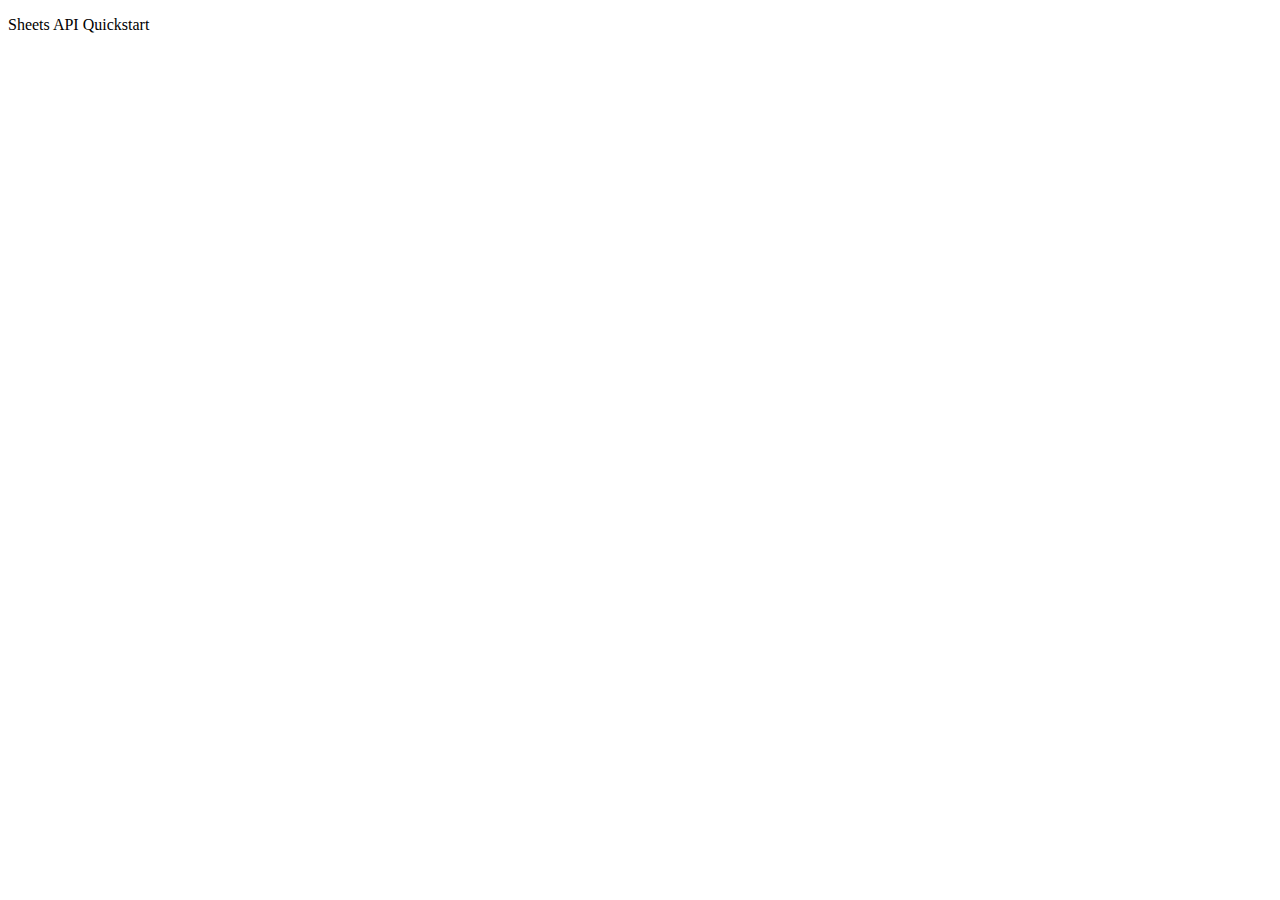
<file: gapi.html>
<!DOCTYPE html>
<html>
  <head>
    <title>Sheets API Quickstart</title>
    <meta charset="utf-8" />
  </head>
  <body>
    <p>Sheets API Quickstart</p>

    <!--Add buttons to initiate auth sequence and sign out-->
    <button id="authorize_button" onclick="handleAuthClick()">Authorize</button>
    <button id="signout_button" onclick="handleSignoutClick()">Sign Out</button>

    <pre id="content" style="white-space: pre-wrap;"></pre>

    <script type="text/javascript">
      /* exported gapiLoaded */
      /* exported gisLoaded */
      /* exported handleAuthClick */
      /* exported handleSignoutClick */

      // TODO(developer): Set to client ID and API key from the Developer Console
      const CLIENT_ID = '239873500700-rlr8lkiee3mg8shor0120r6l5jju574h.apps.googleusercontent.com';
      const API_KEY = 'AIzaSyA2Bd96mWBbJG0UM9-f9cQQpBHAtIG-p6I';

      // Discovery doc URL for APIs used by the quickstart
      const DISCOVERY_DOC = 'https://sheets.googleapis.com/$discovery/rest?version=v4';

      // Authorization scopes required by the API; multiple scopes can be
      // included, separated by spaces.
      const SCOPES = 'https://www.googleapis.com/auth/spreadsheets https://www.googleapis.com/auth/drive'; //'https://www.googleapis.com/auth/spreadsheets.readonly';

      let tokenClient;
      let gapiInited = false;
      let gisInited = false;

      document.getElementById('authorize_button').style.visibility = 'hidden';
      document.getElementById('signout_button').style.visibility = 'hidden';

      /**
       * Callback after api.js is loaded.
       */
      function gapiLoaded() {
        gapi.load('client', initializeGapiClient);
      }

      /**
       * Callback after the API client is loaded. Loads the
       * discovery doc to initialize the API.
       */
      async function initializeGapiClient() {
        await gapi.client.init({
          apiKey: API_KEY,
          discoveryDocs: [DISCOVERY_DOC],
        });
        gapiInited = true;
        maybeEnableButtons();
      }

      /**
       * Callback after Google Identity Services are loaded.
       */
      function gisLoaded() {
        tokenClient = google.accounts.oauth2.initTokenClient({
          client_id: CLIENT_ID,
          scope: SCOPES,
          callback: '', // defined later
        });
        gisInited = true;
        maybeEnableButtons();
      }

      /**
       * Enables user interaction after all libraries are loaded.
       */
      function maybeEnableButtons() {
        if (gapiInited && gisInited) {
          document.getElementById('authorize_button').style.visibility = 'visible';
        }
      }

      /**
       *  Sign in the user upon button click.
       */
      function handleAuthClick() {
        tokenClient.callback = async (resp) => {
          if (resp.error !== undefined) {
            throw (resp);
          }
          document.getElementById('signout_button').style.visibility = 'visible';
          document.getElementById('authorize_button').innerText = 'Refresh';
          await listMajors();
          create('hmmHA2');
          await listSheets();
        };

        if (gapi.client.getToken() === null) {
          // Prompt the user to select a Google Account and ask for consent to share their data
          // when establishing a new session.
          tokenClient.requestAccessToken({prompt: 'consent'});
        } else {
          // Skip display of account chooser and consent dialog for an existing session.
          tokenClient.requestAccessToken({prompt: ''});
        }
      }

      /**
       *  Sign out the user upon button click.
       */
      function handleSignoutClick() {
        const token = gapi.client.getToken();
        if (token !== null) {
          google.accounts.oauth2.revoke(token.access_token);
          gapi.client.setToken('');
          document.getElementById('content').innerText = '';
          document.getElementById('authorize_button').innerText = 'Authorize';
          document.getElementById('signout_button').style.visibility = 'hidden';
        }
      }

      /**
       * Print the names and majors of students in a sample spreadsheet:
       * https://docs.google.com/spreadsheets/d/1BxiMVs0XRA5nFMdKvBdBZjgmUUqptlbs74OgvE2upms/edit
       */
      async function listMajors() {
        let response;
        try {
          // Fetch first 10 files
          response = await gapi.client.sheets.spreadsheets.values.get({
            spreadsheetId: '1BxiMVs0XRA5nFMdKvBdBZjgmUUqptlbs74OgvE2upms',
            range: 'Class Data!A2:E',
          });
        } catch (err) {
          document.getElementById('content').innerText = err.message;
          return;
        }
        const range = response.result;
        if (!range || !range.values || range.values.length == 0) {
          document.getElementById('content').innerText = 'No values found.';
          return;
        }
        // Flatten to string to display
        const output = range.values.reduce(
            (str, row) => `${str}${row[0]}, ${row[4]}\n`,
            'Name, Major:\n');
        document.getElementById('content').innerText = output;
      }

      
  async function listSheets() {
    gapi.client.sheets.spreadsheets.get({
      spreadsheetId: 'my',  // special value for requesting own sheets
    }).then(function(response) {
      var spreadsheet = response.result;
      var sheets = spreadsheet.sheets;

      if (sheets && sheets.length > 0) {
        console.log('Sheets:');
        sheets.forEach(function(sheet) {
          console.log(sheet.properties.title);
        });
      } else {
        console.log('No sheets found.');
      }
    }, function(response) {
      console.error('Error retrieving sheets:', response.result.error.message);
    });
  }


function create(title, callback) {
  try {
    gapi.client.sheets.spreadsheets.create({
      properties: {
        title: title,
      },
    }).then((response) => {
      if (callback) callback(response);
      console.log('Spreadsheet ID: ' + response.result.spreadsheetId);
    });
  } catch (err) {
    document.getElementById('content').innerText = err.message;
    return;
  }
}
      
    </script>
    <script async defer src="https://apis.google.com/js/api.js" onload="gapiLoaded()"></script>
    <script async defer src="https://accounts.google.com/gsi/client" onload="gisLoaded()"></script>
  </body>
</html>
</file>
<file: assets/css/style.css>
/**
* Template Name: Gp
* Updated: Jan 29 2024 with Bootstrap v5.3.2
* Template URL: https://bootstrapmade.com/gp-free-multipurpose-html-bootstrap-template/
* Author: BootstrapMade.com
* License: https://bootstrapmade.com/license/
*/

/*--------------------------------------------------------------
# General
--------------------------------------------------------------*/
body {
  font-family: "Open Sans", sans-serif;
  color: #444444;
}

a {
  color: #ffc451;
  text-decoration: none;
}

a:hover {
  color: #ffd584;
  text-decoration: none;
}

h1,
h2,
h3,
h4,
h5,
h6 {
  font-family: "Raleway", sans-serif;
}

/*--------------------------------------------------------------
# Back to top button
--------------------------------------------------------------*/
.back-to-top {
  position: fixed;
  visibility: hidden;
  opacity: 0;
  right: 15px;
  bottom: 15px;
  z-index: 996;
  background: #ffc451;
  width: 40px;
  height: 40px;
  border-radius: 4px;
  transition: all 0.4s;
}

.back-to-top i {
  font-size: 28px;
  color: #151515;
  line-height: 0;
}

.back-to-top:hover {
  background: #151515;
}

.back-to-top:hover i {
  color: #ffc451;
}

.back-to-top.active {
  visibility: visible;
  opacity: 1;
}

/*--------------------------------------------------------------
# Preloader
--------------------------------------------------------------*/
#preloader {
  position: fixed;
  top: 0;
  left: 0;
  right: 0;
  bottom: 0;
  z-index: 9999;
  overflow: hidden;
  background: #151515;
}

#preloader:before {
  content: "";
  position: fixed;
  top: calc(50% - 0px);
  left: calc(50% - 30px);
  border: 6px solid #ffc451;
  border-top-color: #151515;
  border-bottom-color: #151515;
  border-radius: 50%;
  width: 60px;
  height: 60px;
  animation: animate-preloader 1s linear infinite;
}

@keyframes animate-preloader {
  0% {
    transform: rotate(0deg);
  }

  100% {
    transform: rotate(360deg);
  }
}

/*--------------------------------------------------------------
# Disable aos animation delay on mobile devices
--------------------------------------------------------------*/
@media screen and (max-width: 768px) {
  [data-aos-delay] {
    transition-delay: 0 !important;
  }
}

/*--------------------------------------------------------------
# Header
--------------------------------------------------------------*/
#header {
  transition: all 0.5s;
  z-index: 997;
  padding: 15px 0;
}

#header.header-scrolled,
#header.header-inner-pages {
  background: rgba(0, 0, 0, 0.8);
}

#header .logo {
  font-size: 32px;
  margin: 0;
  padding: 0;
  line-height: 1;
  font-weight: 700;
  letter-spacing: 2px;
  text-transform: uppercase;
}

#header .logo a {
  color: #fff;
}

#header .logo a span {
  color: #ffc451;
}

#header .logo img {
  max-height: 40px;
}

/*--------------------------------------------------------------
#  Get Startet Button
--------------------------------------------------------------*/
.get-started-btn {
  color: #fff;
  border-radius: 4px;
  padding: 7px 25px 8px 25px;
  white-space: nowrap;
  transition: 0.3s;
  font-size: 14px;
  display: inline-block;
  border: 2px solid #ffc451;
}

.get-started-btn:hover {
  background: #ffbb38;
  color: #343a40;
}

@media (max-width: 992px) {
  .get-started-btn {
    padding: 7px 20px 8px 20px;
    margin-right: 15px;
  }
}

/*--------------------------------------------------------------
# Navigation Menu
--------------------------------------------------------------*/
/**
* Desktop Navigation 
*/
.navbar {
  padding: 0;
}

.navbar ul {
  margin: 0;
  padding: 0;
  display: flex;
  list-style: none;
  align-items: center;
}

.navbar li {
  position: relative;
}

.navbar a,
.navbar a:focus {
  display: flex;
  align-items: center;
  justify-content: space-between;
  padding: 10px 0 10px 30px;
  font-size: 15px;
  font-weight: 600;
  color: #fff;
  white-space: nowrap;
  transition: 0.3s;
}

.navbar a i,
.navbar a:focus i {
  font-size: 12px;
  line-height: 0;
  margin-left: 5px;
}

.navbar a:hover,
.navbar .active,
.navbar .active:focus,
.navbar li:hover>a {
  color: #ffc451;
}

.navbar .dropdown ul {
  display: block;
  position: absolute;
  left: 14px;
  top: calc(100% + 30px);
  margin: 0;
  padding: 10px 0;
  z-index: 99;
  opacity: 0;
  visibility: hidden;
  background: #fff;
  box-shadow: 0px 0px 30px rgba(127, 137, 161, 0.25);
  transition: 0.3s;
}

.navbar .dropdown ul li {
  min-width: 200px;
}

.navbar .dropdown ul a {
  padding: 10px 20px;
  font-size: 14px;
  text-transform: none;
  color: #151515;
  font-weight: 400;
}

.navbar .dropdown ul a i {
  font-size: 12px;
}

.navbar .dropdown ul a:hover,
.navbar .dropdown ul .active:hover,
.navbar .dropdown ul li:hover>a {
  background-color: #ffc451;
}

.navbar .dropdown:hover>ul {
  opacity: 1;
  top: 100%;
  visibility: visible;
}

.navbar .dropdown .dropdown ul {
  top: 0;
  left: calc(100% - 30px);
  visibility: hidden;
}

.navbar .dropdown .dropdown:hover>ul {
  opacity: 1;
  top: 0;
  left: 100%;
  visibility: visible;
}

@media (max-width: 1366px) {
  .navbar .dropdown .dropdown ul {
    left: -90%;
  }

  .navbar .dropdown .dropdown:hover>ul {
    left: -100%;
  }
}

/**
* Mobile Navigation 
*/
.mobile-nav-toggle {
  color: #fff;
  font-size: 28px;
  cursor: pointer;
  display: none;
  line-height: 0;
  transition: 0.5s;
}

@media (max-width: 991px) {
  .mobile-nav-toggle {
    display: block;
  }

  .navbar ul {
    display: none;
  }
}

.navbar-mobile {
  position: fixed;
  overflow: hidden;
  top: 0;
  right: 0;
  left: 0;
  bottom: 0;
  background: rgba(0, 0, 0, 0.9);
  transition: 0.3s;
  z-index: 999;
}

.navbar-mobile .mobile-nav-toggle {
  position: absolute;
  top: 15px;
  right: 15px;
}

.navbar-mobile ul {
  display: block;
  position: absolute;
  top: 55px;
  right: 15px;
  bottom: 15px;
  left: 15px;
  padding: 10px 0;
  background-color: #fff;
  overflow-y: auto;
  transition: 0.3s;
}

.navbar-mobile a,
.navbar-mobile a:focus {
  padding: 10px 20px;
  font-size: 15px;
  color: #151515;
}

.navbar-mobile a:hover,
.navbar-mobile .active,
.navbar-mobile li:hover>a {
  color: #151515;
  background-color: #ffc451;
}

.navbar-mobile .getstarted,
.navbar-mobile .getstarted:focus {
  margin: 15px;
}

.navbar-mobile .dropdown ul {
  position: static;
  display: none;
  margin: 10px 20px;
  padding: 10px 0;
  z-index: 99;
  opacity: 1;
  visibility: visible;
  background: #fff;
  box-shadow: 0px 0px 30px rgba(127, 137, 161, 0.25);
}

.navbar-mobile .dropdown ul li {
  min-width: 200px;
}

.navbar-mobile .dropdown ul a {
  padding: 10px 20px;
  color: #151515;
}

.navbar-mobile .dropdown ul a i {
  font-size: 12px;
}

.navbar-mobile .dropdown ul a:hover,
.navbar-mobile .dropdown ul .active:hover,
.navbar-mobile .dropdown ul li:hover>a {
  background-color: #ffc451;
}

.navbar-mobile .dropdown>.dropdown-active {
  display: block;
}

/*--------------------------------------------------------------
# Hero Section (hero-bg.jpg)
--------------------------------------------------------------*/
#hero {
  width: 100%;
  min-height: 100vh;
  background: url("../img/Override/cprqppfs.png") top center;
  background-size: cover;
  position: relative;
  background-attachment: fixed;
}

#hero:before {
  content: "";
  background: rgba(0, 0, 0, 0.6);
  position: absolute;
  bottom: 0;
  top: 0;
  left: 0;
  right: 0;
}

#hero .container {
  position: relative;
  padding-top: 74px;
  text-align: center;
}

#hero h1 {
  margin: 0;
  font-size: 56px;
  font-weight: 700;
  line-height: 64px;
  color: #fff;
  font-family: "Poppins", sans-serif;
}

#hero h1 span {
  color: #ffc451;
}

#hero h2 {
  color: rgba(255, 255, 255, 0.9);
  margin: 10px 0 0 0;
  font-size: 24px;
}

#hero .icon-box {
  padding: 30px 20px;
  transition: ease-in-out 0.3s;
  border: 1px solid rgba(255, 255, 255, 0.3);
  height: 100%;
  text-align: center;
}

#hero .icon-box i {
  font-size: 32px;
  line-height: 1;
  color: #ffc451;
}

#hero .icon-box h3 {
  font-weight: 700;
  margin: 10px 0 0 0;
  padding: 0;
  line-height: 1;
  font-size: 20px;
  line-height: 26px;
}

#hero .icon-box h3 a {
  color: #fff;
  transition: ease-in-out 0.3s;
}

#hero .icon-box h3 a:hover {
  color: #ffc451;
}

#hero .icon-box:hover {
  border-color: #ffc451;
}

@media (min-width: 1024px) {
  #hero {
    background-attachment: fixed;
  }
}

@media (max-width: 768px) {
  #hero h1 {
    font-size: 28px;
    line-height: 36px;
  }

  #hero h2 {
    font-size: 20px;
    line-height: 24px;
  }
}

/*--------------------------------------------------------------
# Sections General
--------------------------------------------------------------*/
section {
  padding: 60px 0;
  overflow: hidden;
}

.section-title {
  padding-bottom: 40px;
}

.section-title h2 {
  font-size: 14px;
  font-weight: 500;
  padding: 0;
  line-height: 1px;
  margin: 0 0 5px 0;
  letter-spacing: 2px;
  text-transform: uppercase;
  color: #aaaaaa;
  font-family: "Poppins", sans-serif;
}

.section-title h2::after {
  content: "";
  width: 120px;
  height: 1px;
  display: inline-block;
  background: #ffde9e;
  margin: 4px 10px;
}

.section-title p {
  margin: 0;
  margin: 0;
  font-size: 36px;
  font-weight: 700;
  text-transform: uppercase;
  font-family: "Poppins", sans-serif;
  color: #151515;
}

/*--------------------------------------------------------------
# About
--------------------------------------------------------------*/
.about .content h3 {
  font-weight: 700;
  font-size: 28px;
  font-family: "Poppins", sans-serif;
}

.about .content ul {
  list-style: none;
  padding: 0;
}

.about .content ul li {
  padding: 0 0 8px 26px;
  position: relative;
}

.about .content ul i {
  position: absolute;
  font-size: 20px;
  left: 0;
  top: -3px;
  color: #ffc451;
}

.about .content p:last-child {
  margin-bottom: 0;
}

/*--------------------------------------------------------------
# Clients
--------------------------------------------------------------*/
.clients {
  padding-top: 20px;
}

.clients .swiper-slide img {
  opacity: 0.5;
  transition: 0.3s;
  filter: grayscale(100);
}

.clients .swiper-slide img:hover {
  filter: none;
  opacity: 1;
}

.clients .swiper-pagination {
  margin-top: 20px;
  position: relative;
}

.clients .swiper-pagination .swiper-pagination-bullet {
  width: 12px;
  height: 12px;
  background-color: #fff;
  opacity: 1;
  background-color: #ddd;
}

.clients .swiper-pagination .swiper-pagination-bullet-active {
  background-color: #ffc451;
}

/*--------------------------------------------------------------
# Features
--------------------------------------------------------------*/
.features {
  padding-top: 20px;
}

.features .icon-box {
  padding-left: 15px;
}

.features .icon-box h4 {
  font-size: 20px;
  font-weight: 700;
  margin: 5px 0 10px 60px;
}

.features .icon-box i {
  font-size: 48px;
  float: left;
  color: #ffc451;
}

.features .icon-box p {
  font-size: 15px;
  color: #848484;
  margin-left: 60px;
}

.features .image {
  background-position: center center;
  background-repeat: no-repeat;
  background-size: cover;
  min-height: 400px;
}

/*--------------------------------------------------------------
# Services
--------------------------------------------------------------*/
.services .icon-box {
  text-align: center;
  border: 1px solid #ebebeb;
  padding: 80px 20px;
  transition: all ease-in-out 0.3s;
  background: #fff;
}

.services .icon-box .icon {
  margin: 0 auto;
  width: 64px;
  height: 64px;
  background: #ffc451;
  border-radius: 4px;
  display: flex;
  align-items: center;
  justify-content: center;
  margin-bottom: 20px;
  transition: 0.3s;
}

.services .icon-box .icon i {
  color: #151515;
  font-size: 28px;
  transition: ease-in-out 0.3s;
}

.services .icon-box h4 {
  font-weight: 700;
  margin-bottom: 15px;
  font-size: 24px;
}

.services .icon-box h4 a {
  color: #151515;
  transition: ease-in-out 0.3s;
}

.services .icon-box h4 a:hover {
  color: #ffc451;
}

.services .icon-box p {
  line-height: 24px;
  font-size: 14px;
  margin-bottom: 0;
}

.services .icon-box:hover {
  border-color: #fff;
  box-shadow: 0px 0 25px 0 rgba(0, 0, 0, 0.1);
  transform: translateY(-10px);
}

/*--------------------------------------------------------------
# Cta
--------------------------------------------------------------*/
.cta {
  background: linear-gradient(rgba(2, 2, 2, 0.5), rgba(0, 0, 0, 0.5)), url("../img/cta-bg.jpg") fixed center center;
  background-size: cover;
  padding: 60px 0;
}

.cta h3 {
  color: #fff;
  font-size: 28px;
  font-weight: 700;
}

.cta p {
  color: #fff;
}

.cta .cta-btn {
  font-family: "Raleway", sans-serif;
  font-weight: 600;
  font-size: 16px;
  letter-spacing: 1px;
  display: inline-block;
  padding: 8px 28px;
  border-radius: 4px;
  transition: 0.5s;
  margin-top: 10px;
  border: 2px solid #fff;
  color: #fff;
}

.cta .cta-btn:hover {
  background: #ffc451;
  border-color: #ffc451;
  color: #151515;
}

/*--------------------------------------------------------------
# Portfolio
--------------------------------------------------------------*/
.portfolio .portfolio-item {
  margin-bottom: 30px;
}

.portfolio #portfolio-flters {
  padding: 0;
  margin: 0 auto 20px auto;
  list-style: none;
  text-align: center;
}

.portfolio #portfolio-flters li {
  cursor: pointer;
  display: inline-block;
  padding: 8px 15px 10px 15px;
  font-size: 14px;
  font-weight: 600;
  line-height: 1;
  text-transform: uppercase;
  color: #444444;
  margin-bottom: 5px;
  transition: all 0.3s ease-in-out;
  border-radius: 3px;
}

.portfolio #portfolio-flters li:hover,
.portfolio #portfolio-flters li.filter-active {
  color: #151515;
  background: #ffc451;
}

.portfolio #portfolio-flters li:last-child {
  margin-right: 0;
}

.portfolio .portfolio-wrap {
  transition: 0.3s;
  position: relative;
  overflow: hidden;
  z-index: 1;
  background: rgba(21, 21, 21, 0.6);
}

.portfolio .portfolio-wrap::before {
  content: "";
  background: rgba(21, 21, 21, 0.6);
  position: absolute;
  left: 0;
  right: 0;
  top: 0;
  bottom: 0;
  transition: all ease-in-out 0.3s;
  z-index: 2;
  opacity: 0;
}

.portfolio .portfolio-wrap img {
  transition: all ease-in-out 0.3s;
}

.portfolio .portfolio-wrap .portfolio-info {
  opacity: 0;
  position: absolute;
  top: 0;
  left: 0;
  right: 0;
  bottom: 0;
  z-index: 3;
  transition: all ease-in-out 0.3s;
  display: flex;
  flex-direction: column;
  justify-content: flex-end;
  align-items: flex-start;
  padding: 20px;
}

.portfolio .portfolio-wrap .portfolio-info h4 {
  font-size: 20px;
  color: #fff;
  font-weight: 600;
}

.portfolio .portfolio-wrap .portfolio-info p {
  color: rgba(255, 255, 255, 0.7);
  font-size: 14px;
  text-transform: uppercase;
  padding: 0;
  margin: 0;
  font-style: italic;
}

.portfolio .portfolio-wrap .portfolio-links {
  text-align: center;
  z-index: 4;
}

.portfolio .portfolio-wrap .portfolio-links a {
  color: #fff;
  margin: 0 5px 0 0;
  font-size: 28px;
  display: inline-block;
  transition: 0.3s;
}

.portfolio .portfolio-wrap .portfolio-links a:hover {
  color: #ffc451;
}

.portfolio .portfolio-wrap:hover::before {
  opacity: 1;
}

.portfolio .portfolio-wrap:hover img {
  transform: scale(1.2);
}

.portfolio .portfolio-wrap:hover .portfolio-info {
  opacity: 1;
}

/*--------------------------------------------------------------
# Portfolio Details
--------------------------------------------------------------*/
.portfolio-details {
  padding-top: 40px;
}

.portfolio-details .portfolio-details-slider img {
  width: 100%;
}

.portfolio-details .portfolio-details-slider .swiper-pagination {
  margin-top: 20px;
  position: relative;
}

.portfolio-details .portfolio-details-slider .swiper-pagination .swiper-pagination-bullet {
  width: 12px;
  height: 12px;
  background-color: #fff;
  opacity: 1;
  border: 1px solid #ffc451;
}

.portfolio-details .portfolio-details-slider .swiper-pagination .swiper-pagination-bullet-active {
  background-color: #ffc451;
}

.portfolio-details .portfolio-info {
  padding: 30px;
  box-shadow: 0px 0 30px rgba(21, 21, 21, 0.08);
}

.portfolio-details .portfolio-info h3 {
  font-size: 22px;
  font-weight: 700;
  margin-bottom: 20px;
  padding-bottom: 20px;
  border-bottom: 1px solid #eee;
}

.portfolio-details .portfolio-info ul {
  list-style: none;
  padding: 0;
  font-size: 15px;
}

.portfolio-details .portfolio-info ul li+li {
  margin-top: 10px;
}

.portfolio-details .portfolio-description {
  padding-top: 30px;
}

.portfolio-details .portfolio-description h2 {
  font-size: 26px;
  font-weight: 700;
  margin-bottom: 20px;
}

.portfolio-details .portfolio-description p {
  padding: 0;
}

/*--------------------------------------------------------------
# Counts
--------------------------------------------------------------*/
.counts .content {
  padding: 30px 0;
}

.counts .content h3 {
  font-weight: 700;
  font-size: 34px;
  color: #151515;
}

.counts .content p {
  margin-bottom: 0;
}

.counts .content .count-box {
  padding: 20px 0;
  width: 100%;
}

.counts .content .count-box i {
  display: block;
  font-size: 36px;
  color: #ffc451;
  float: left;
}

.counts .content .count-box span {
  font-size: 36px;
  line-height: 30px;
  display: block;
  font-weight: 700;
  color: #151515;
  margin-left: 50px;
}

.counts .content .count-box p {
  padding: 15px 0 0 0;
  margin: 0 0 0 50px;
  font-family: "Raleway", sans-serif;
  font-size: 14px;
  color: #3b3b3b;
}

.counts .content .count-box a {
  font-weight: 600;
  display: block;
  margin-top: 20px;
  color: #3b3b3b;
  font-size: 15px;
  font-family: "Poppins", sans-serif;
  transition: ease-in-out 0.3s;
}

.counts .content .count-box a:hover {
  color: #626262;
}

.counts .image {
  background: url("../img/counts-img.jpg") center center no-repeat;
  background-size: cover;
  min-height: 400px;
}

@media (max-width: 991px) {
  .counts .image {
    text-align: center;
  }

  .counts .image img {
    max-width: 80%;
  }
}

@media (max-width: 667px) {
  .counts .image img {
    max-width: 100%;
  }
}

/*--------------------------------------------------------------
# Testimonials
--------------------------------------------------------------*/
.testimonials {
  padding: 80px 0;
  background: url("../img/testimonials-bg.jpg") no-repeat;
  background-position: center center;
  background-size: cover;
  position: relative;
}

.testimonials::before {
  content: "";
  position: absolute;
  left: 0;
  right: 0;
  top: 0;
  bottom: 0;
  background: rgba(0, 0, 0, 0.7);
}

.testimonials .section-header {
  margin-bottom: 40px;
}

.testimonials .testimonials-carousel,
.testimonials .testimonials-slider {
  overflow: hidden;
}

.testimonials .testimonial-item {
  text-align: center;
  color: #fff;
}

.testimonials .testimonial-item .testimonial-img {
  width: 100px;
  border-radius: 50%;
  border: 6px solid rgba(255, 255, 255, 0.15);
  margin: 0 auto;
}

.testimonials .testimonial-item h3 {
  font-size: 20px;
  font-weight: bold;
  margin: 10px 0 5px 0;
  color: #fff;
}

.testimonials .testimonial-item h4 {
  font-size: 14px;
  color: #ddd;
  margin: 0 0 15px 0;
}

.testimonials .testimonial-item .quote-icon-left,
.testimonials .testimonial-item .quote-icon-right {
  color: rgba(255, 255, 255, 0.6);
  font-size: 26px;
}

.testimonials .testimonial-item .quote-icon-left {
  display: inline-block;
  left: -5px;
  position: relative;
}

.testimonials .testimonial-item .quote-icon-right {
  display: inline-block;
  right: -5px;
  position: relative;
  top: 10px;
}

.testimonials .testimonial-item p {
  font-style: italic;
  margin: 0 auto 15px auto;
  color: #eee;
}

.testimonials .swiper-pagination {
  margin-top: 20px;
  position: relative;
}

.testimonials .swiper-pagination .swiper-pagination-bullet {
  width: 12px;
  height: 12px;
  background-color: rgba(255, 255, 255, 0.4);
  opacity: 0.5;
}

.testimonials .swiper-pagination .swiper-pagination-bullet-active {
  background-color: #ffc451;
  opacity: 1;
}

@media (min-width: 1024px) {
  .testimonials {
    background-attachment: fixed;
  }
}

@media (min-width: 992px) {
  .testimonials .testimonial-item p {
    width: 80%;
  }
}

/*--------------------------------------------------------------
# Team
--------------------------------------------------------------*/
.team {
  background: #fff;
  padding: 60px 0;
}

.team .member {
  margin-bottom: 20px;
  overflow: hidden;
  border-radius: 5px;
  background: #fff;
  box-shadow: 0px 2px 15px rgba(0, 0, 0, 0.1);
}

.team .member .member-img {
  position: relative;
  overflow: hidden;
}

.team .member .social {
  position: absolute;
  left: 0;
  bottom: 30px;
  right: 0;
  opacity: 0;
  transition: ease-in-out 0.3s;
  text-align: center;
}

.team .member .social a {
  transition: color 0.3s;
  color: #151515;
  margin: 0 3px;
  border-radius: 4px;
  width: 36px;
  height: 36px;
  background: rgba(255, 255, 255, 0.8);
  transition: ease-in-out 0.3s;
  color: #484848;
  display: inline-flex;
  justify-content: center;
  align-items: center;
}

.team .member .social a:hover {
  color: #151515;
  background: #ffc451;
}

.team .member .social i {
  font-size: 18px;
  line-height: 0;
}

.team .member .member-info {
  padding: 25px 15px;
}

.team .member .member-info h4 {
  font-weight: 700;
  margin-bottom: 5px;
  font-size: 18px;
  color: #151515;
}

.team .member .member-info span {
  display: block;
  font-size: 13px;
  font-weight: 400;
  color: #aaaaaa;
}

.team .member .member-info p {
  font-style: italic;
  font-size: 14px;
  line-height: 26px;
  color: #777777;
}

.team .member:hover .social {
  opacity: 1;
  bottom: 15px;
}

/*--------------------------------------------------------------
# Contact
--------------------------------------------------------------*/
.contact .info {
  width: 100%;
  background: #fff;
}

.contact .info i {
  font-size: 20px;
  background: #ffc451;
  color: #151515;
  float: left;
  width: 44px;
  height: 44px;
  display: flex;
  justify-content: center;
  align-items: center;
  border-radius: 4px;
  transition: all 0.3s ease-in-out;
}

.contact .info h4 {
  padding: 0 0 0 60px;
  font-size: 22px;
  font-weight: 600;
  margin-bottom: 5px;
  color: #151515;
}

.contact .info p {
  padding: 0 0 0 60px;
  margin-bottom: 0;
  font-size: 14px;
  color: #484848;
}

.contact .info .email,
.contact .info .phone {
  margin-top: 40px;
}

.contact .php-email-form {
  width: 100%;
  background: #fff;
}

.contact .php-email-form .form-group {
  padding-bottom: 8px;
}

.contact .php-email-form .error-message {
  display: none;
  color: #fff;
  background: #ed3c0d;
  text-align: left;
  padding: 15px;
  font-weight: 600;
}

.contact .php-email-form .error-message br+br {
  margin-top: 25px;
}

.contact .php-email-form .sent-message {
  display: none;
  color: #fff;
  background: #18d26e;
  text-align: center;
  padding: 15px;
  font-weight: 600;
}

.contact .php-email-form .loading {
  display: none;
  background: #fff;
  text-align: center;
  padding: 15px;
}

.contact .php-email-form .loading:before {
  content: "";
  display: inline-block;
  border-radius: 50%;
  width: 24px;
  height: 24px;
  margin: 0 10px -6px 0;
  border: 3px solid #18d26e;
  border-top-color: #eee;
  animation: animate-loading 1s linear infinite;
}

.contact .php-email-form input,
.contact .php-email-form textarea {
  border-radius: 0;
  box-shadow: none;
  font-size: 14px;
  border-radius: 4px;
}

.contact .php-email-form input:focus,
.contact .php-email-form textarea:focus {
  border-color: #ffc451;
}

.contact .php-email-form input {
  height: 44px;
}

.contact .php-email-form textarea {
  padding: 10px 12px;
}

.contact .php-email-form button[type=submit] {
  background: #ffc451;
  border: 0;
  padding: 10px 24px;
  color: #151515;
  transition: 0.4s;
  border-radius: 4px;
}

.contact .php-email-form button[type=submit]:hover {
  background: #ffcd6b;
}

@keyframes animate-loading {
  0% {
    transform: rotate(0deg);
  }

  100% {
    transform: rotate(360deg);
  }
}

/*--------------------------------------------------------------
# Breadcrumbs
--------------------------------------------------------------*/
.breadcrumbs {
  padding: 15px 0;
  background: whitesmoke;
  min-height: 40px;
  margin-top: 74px;
}

.breadcrumbs h2 {
  font-size: 28px;
  font-weight: 400;
}

.breadcrumbs ol {
  display: flex;
  flex-wrap: wrap;
  list-style: none;
  padding: 0;
  margin: 0;
}

.breadcrumbs ol li+li {
  padding-left: 10px;
}

.breadcrumbs ol li+li::before {
  display: inline-block;
  padding-right: 10px;
  color: #2f2f2f;
  content: "/";
}

@media (max-width: 992px) {
  .breadcrumbs {
    margin-top: 68px;
  }

  .breadcrumbs .d-flex {
    display: block !important;
  }

  .breadcrumbs ol {
    display: block;
  }

  .breadcrumbs ol li {
    display: inline-block;
  }
}

/*--------------------------------------------------------------
# Footer
--------------------------------------------------------------*/
#footer {
  background: black;
  padding: 0 0 30px 0;
  color: #fff;
  font-size: 14px;
}

#footer .footer-top {
  background: #151515;
  border-bottom: 1px solid #222222;
  padding: 60px 0 30px 0;
}

#footer .footer-top .footer-info {
  margin-bottom: 30px;
}

#footer .footer-top .footer-info h3 {
  font-size: 28px;
  margin: 0 0 20px 0;
  padding: 2px 0 2px 0;
  line-height: 1;
  font-weight: 700;
  text-transform: uppercase;
}

#footer .footer-top .footer-info h3 span {
  color: #ffc451;
}

#footer .footer-top .footer-info p {
  font-size: 14px;
  line-height: 24px;
  margin-bottom: 0;
  font-family: "Raleway", sans-serif;
  color: #fff;
}

#footer .footer-top .social-links a {
  font-size: 18px;
  display: inline-block;
  background: #292929;
  color: #fff;
  line-height: 1;
  padding: 8px 0;
  margin-right: 4px;
  border-radius: 4px;
  text-align: center;
  width: 36px;
  height: 36px;
  transition: 0.3s;
}

#footer .footer-top .social-links a:hover {
  background: #ffc451;
  color: #151515;
  text-decoration: none;
}

#footer .footer-top h4 {
  font-size: 16px;
  font-weight: 600;
  color: #fff;
  position: relative;
  padding-bottom: 12px;
}

#footer .footer-top .footer-links {
  margin-bottom: 30px;
}

#footer .footer-top .footer-links ul {
  list-style: none;
  padding: 0;
  margin: 0;
}

#footer .footer-top .footer-links ul i {
  padding-right: 2px;
  color: #ffc451;
  font-size: 18px;
  line-height: 1;
}

#footer .footer-top .footer-links ul li {
  padding: 10px 0;
  display: flex;
  align-items: center;
}

#footer .footer-top .footer-links ul li:first-child {
  padding-top: 0;
}

#footer .footer-top .footer-links ul a {
  color: #fff;
  transition: 0.3s;
  display: inline-block;
  line-height: 1;
}

#footer .footer-top .footer-links ul a:hover {
  color: #ffc451;
}

#footer .footer-top .footer-newsletter form {
  margin-top: 30px;
  background: #fff;
  padding: 6px 10px;
  position: relative;
  border-radius: 4px;
}

#footer .footer-top .footer-newsletter form input[type=email] {
  border: 0;
  padding: 4px;
  width: calc(100% - 110px);
}

#footer .footer-top .footer-newsletter form input[type=submit] {
  position: absolute;
  top: 0;
  right: -2px;
  bottom: 0;
  border: 0;
  background: none;
  font-size: 16px;
  padding: 0 20px;
  background: #ffc451;
  color: #151515;
  transition: 0.3s;
  border-radius: 0 4px 4px 0;
}

#footer .footer-top .footer-newsletter form input[type=submit]:hover {
  background: #ffcd6b;
}

#footer .copyright {
  text-align: center;
  padding-top: 30px;
}

#footer .credits {
  padding-top: 10px;
  text-align: center;
  font-size: 13px;
  color: #fff;
}
</file>
